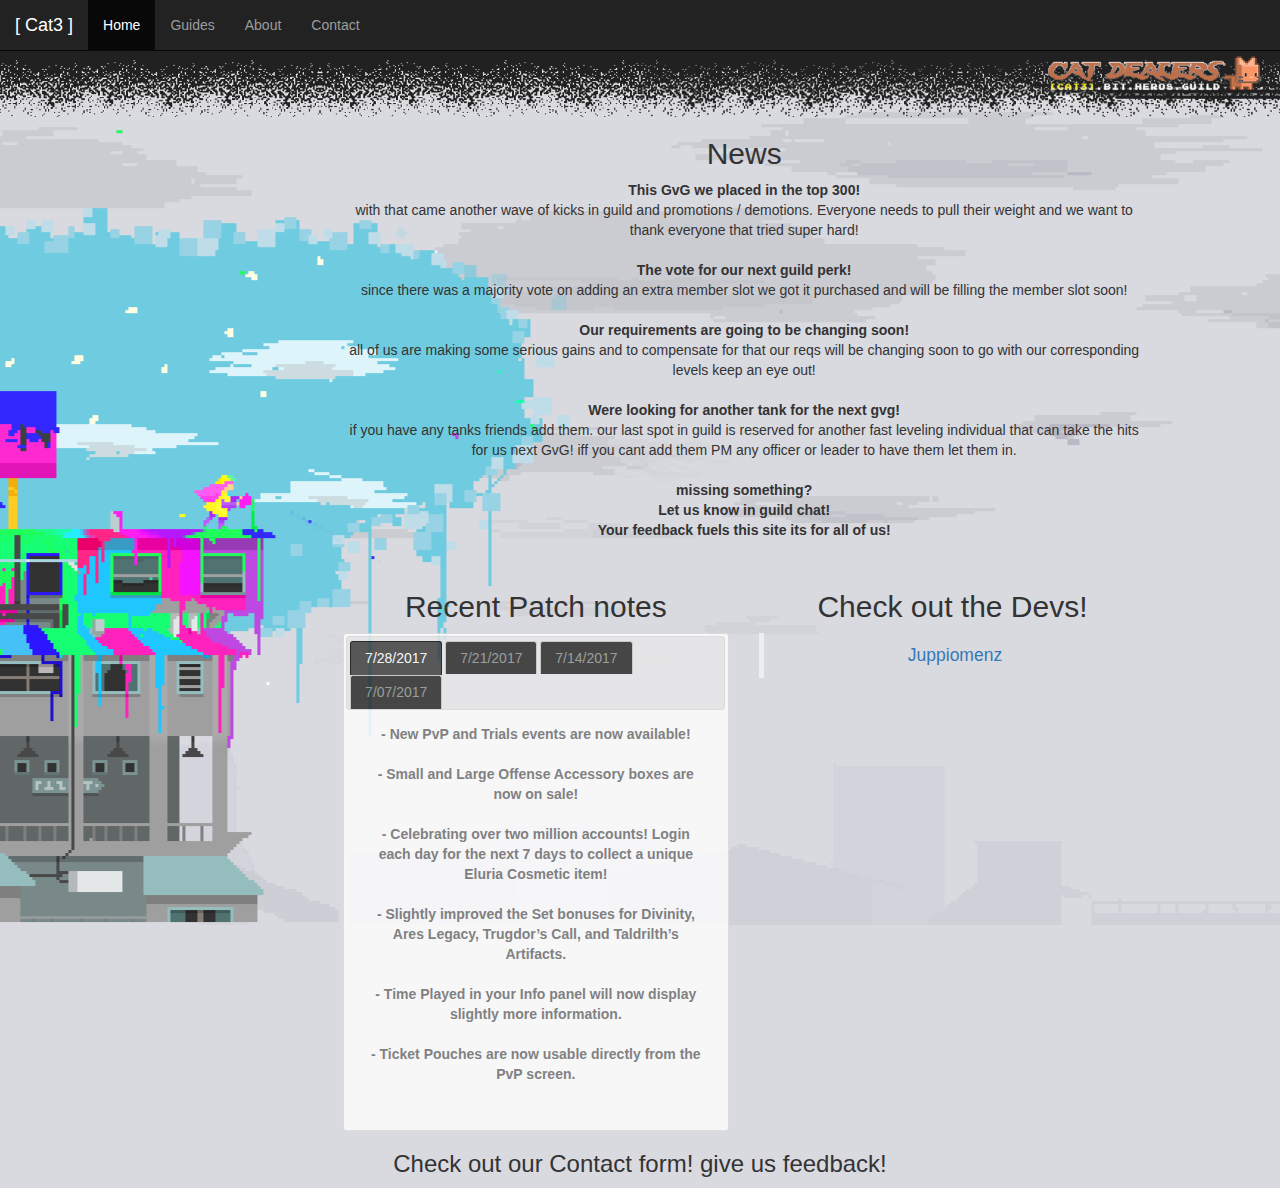
<file: index.html>
<!doctype html>
<html>
<head>
<!--       _
       .__(.)< (MEOW)
        \___)   
 ~~~~~~~~~~~~~~~~~~ -->
 <!--
 this project was completed by Jake-->
<meta charset="utf-8">
<meta http-equiv="X-UA-Compatible" content="IE=edge">
<meta name="viewport" content="width=device-width, initial-scale=1.0">
<title>Cat Dealers Home</title>
<link href="css/bootstrap.css" rel="stylesheet" type="text/css" />
<link href="cat.css" rel="stylesheet" type="text/css" />
<!-- HTML5 shim and Respond.js for IE8 support of HTML5 elements and media queries -->
<!-- WARNING: Respond.js doesn't work if you view the page via file:// -->
<!--[if lt IE 9]>
<script src="https://oss.maxcdn.com/html5shiv/3.7.2/html5shiv.min.js"></script>
<script src="https://oss.maxcdn.com/respond/1.4.2/respond.min.js"></script>
<![endif]-->
	<link href="jqueryui/jquery-ui.css" rel="stylesheet" type="text/css" />
	<link href="jqueryui/jquery-ui.structure.css" rel="stylesheet" type="text/css"/> 
	<link href="jqueryui/jquery-ui.theme.css" rel="stylesheet" type="text/css"/> 
	<script src="jQueryAssets/jquery-1.11.1.min.js"></script>
	<script src="jQueryAssets/jquery.ui-1.10.4.tabs.min.js"></script>
</head>
<body>
<img src="picz/toplineonehund.gif" alt="top line" class="hidden-sm hidden-xs hidden-md img-responsive"/>
<img src="picz/toplinetwohund.gif" alt="top line" class="img-responsive hidden-lg"/>
<!-- facebook social page api plugin -->
<div id="fb-root"></div>
<script>(function(d, s, id) {
  var js, fjs = d.getElementsByTagName(s)[0];
  if (d.getElementById(id)) return;
  js = d.createElement(s); js.id = id;
  js.src = "https://connect.facebook.net/en_US/sdk.js#xfbml=1&version=v2.10";
  fjs.parentNode.insertBefore(js, fjs);
}(document, 'script', 'facebook-jssdk'));</script>
<div id="main" class="container-fluid">
<!-- banner -->
 <!-- nav bar start --> 
  <nav class="navbar navbar-inverse navbar-fixed-top">
	  <div class="container-fluid">
    <!-- end of facebooks api -->
	    <!-- Brand and toggle get grouped for better mobile display -->
	    <div class="navbar-header">
	      <button type="button" class="navbar-toggle collapsed" data-toggle="collapse" data-target="#topFixedNavbar1" aria-expanded="false"><span class="sr-only">Toggle navigation</span><span class="icon-bar"></span><span class="icon-bar"></span><span class="icon-bar"></span></button>
	      <a class="navbar-brand" href="index.html">
	      &#91; Cat3 &#93;<span class="sr-only">(current)</span></a></div>
	    <!-- Collect the nav links, forms, and other content for toggling -->
	    <div class="collapse navbar-collapse" id="topFixedNavbar1">
	      <ul class="nav navbar-nav">
        <li class="active"><a href="#">Home<span class="sr-only">(current)</span></a></li>
	        <li><a href="guides.html">Guides</a></li>
	        <li><a href="about.html">About</a></li>
          </ul>
	      <ul class="nav navbar-nav navbar-left">
	        <li><a href="contact.html">Contact</a></li>
          </ul>
        </div>
	    <!-- /.navbar-collapse -->
    </div>
    <!-- /.container-fluid -->
  </nav>
  <!-- div for the main portion of home page content -->
  <div class="col-sm-8 col-sm-offset-2 col-lg-offset-3 col-lg-8 col-md-offset-3 col-md-8">
	  <h2> News </h2>
	  <p> <strong>This GvG we placed in the top 300!</strong> <br/>
		  with that came another wave of kicks in guild and promotions / demotions. Everyone needs to pull their weight and we want to thank everyone that tried super hard! <br/><br/>
	  <strong> The vote for our next guild perk!</strong><br/>
	   since there was a majority vote on adding an extra member slot we got it purchased and will be filling the member slot soon! <br/><br/>
	   <strong> Our requirements are going to be changing soon! </strong> <br/>
		  all of us are making some serious gains and to compensate for that our reqs will be changing soon to go with our corresponding levels keep an eye out!<br/><br/>
	   <strong> Were looking for another tank for the next gvg! </strong> <br/>if you have any tanks friends add them. our last spot in guild is reserved for another fast leveling individual that can take the hits for us next GvG! iff you cant add them PM any officer or leader to have them let them in.  <br/><br/>
	  <strong> missing something? <br/>Let us know in guild chat!<br/> Your feedback fuels this site its for all of us!<br/> </strong><br/></p>
	  </div>
	  <!-- end of news -->
	  <div class="col-sm-8 col-sm-offset-2 col-lg-offset-3 col-md-offset-3 col-md-8 col-lg-4">
	  <h2> Recent Patch notes</h2>
  <div id="Tabs1">
    <ul>
     <!-- tabs using jquery this is dynamic content add more later -->
      <li><a href="#tabs-1">7/28/2017</a></li>
      <li><a href="#tabs-2">7/21/2017</a></li>
      <li><a href="#tabs-3">7/14/2017</a></li>
	  <li><a href="#tabs-4">7/07/2017</a></li>
    </ul>
    <div id="tabs-1">
      <p id="makegreatagain">- New PvP and Trials events are now available!<br/><br/>
		- Small and Large Offense Accessory boxes are now on sale!<br/><br/>
		- Celebrating over two million accounts! Login each day for the next 7 days to collect a unique Eluria Cosmetic item!<br/><br/>
		- Slightly improved the Set bonuses for Divinity, Ares Legacy, Trugdor’s Call, and Taldrilth’s Artifacts.<br/><br/>
		- Time Played in your Info panel will now display slightly more information.<br/><br/>
		- Ticket Pouches are now usable directly from the PvP screen.<br/><br/>
   </p>
    </div>
    <div id="tabs-2">
      <p>
      	- New PvP, Gauntlet, and GvG events are now available!<br/><br/>
		- Legacy Offense Accessories and Defense Pet eggs are temporarily available to purchase this week!<br/><br/>
		- Fixed an issue where unique Hyper Dimension Epic items were not dropping.<br/><br/>
		- Daily PvP bonuses will now also effect GvG.
		- Several daily bonuses have been adjusted<br/><br/></p>
    </div>
    <div id="tabs-3">
      <p>
      	- New PvP and Trials events are now available!<br/><br/>
		- Small and Large Defense Accessory Boxes are now on sale!<br/><br/>
		- Players can now ignore shrines in the game settings while doing an auto dungeon.<br/><br/>
		- Friend requests will now display more information about the player.<br/><br/>
		- Sorting options have been added to friend requests and guild applications.<br/><br/>
		- Items can now be used immediately after trading for them at the crafter.
   </p>
    </div>
    <div id="tabs-4">
   <p> – New PvP, Gauntlet, and GvG events are now available!<br/>
– Small and Large Offense Pet eggs are now on sale!<br/>
– Various enemies and bosses have been added to the Gauntlet.<br/>
– Fixed a bug where shielding was not benefiting from critical hits.<br/>
– Increased the drop rate of Hypershards in Hyper Dimension and Tier 5 Trials/Gauntlet.<br/>
– Cosmetic Chests have returned to the shop!<br/>
– Reduced Gem cost for purchasing items from the merchant in Dungeons.<br/>
– Merchants, goblins, and locked treasure chests in Raids now have a slight chance to contain a Legendary item.<br/>
– You can now select which rarity of items you want to auto-decline from dungeon merchants in the game settings.<br/>
	   – Major Item Find Scroll, Major Experience Tome, Major Gold Potion, and Major Speed Kicks can now appear as a flash sale.<br/></p>
	  </div>

    <!-- end of tabs --> 
  </div>
  <!-- end of  div containing head and tabs  -->
	</div>
<!-- facebook api --> 
<!--the plug in isnt exactly the most adaptive if you're reading this resize your page to the width you want and reload the page the plug in will adapt to the container based off your browser size on load  --> 
<div class="col-md-6 col-sm-11 hidden-sm hidden-md col-lg-4" id="makefbwork">
	<h2>Check out the Devs!</h2>
		<div class="facebook-wrap">
			<div class="fb-page" data-href="https://www.facebook.com/juppiomenz/" data-tabs="timeline" data-height="450" data-small-header="false" data-adapt-container-width="true" data-hide-cover="false" data-show-facepile="true"><blockquote cite="https://www.facebook.com/juppiomenz/" class="fb-xfbml-parse-ignore"><a href="https://www.facebook.com/juppiomenz/">Juppiomenz</a></blockquote>
				</div>
			</div>
		</div>
<!-- end of fb api --> 
 <div class="col-lg-offset-0 col-lg-12 col-md-10 col-sm-8 col-sm-offset-2">
	 <h3> Check out our Contact form! give us feedback!</h3>
	</div>
  <!-- end of main container -->
</div>
<script src="js/jquery-1.11.3.min.js"></script>
<script src="js/bootstrap.js"></script>
<script src="jqueryui/jquery-ui.min.js"></script>
<script type="text/javascript">
	//jquery for the tabs here
$(function() {
	$( "#Tabs1" ).tabs(); 
});
    </script>
    <!-- script to resize the fb api based on page load because facebook is special * this uses insert before! -->
</body>
</html>
</file>
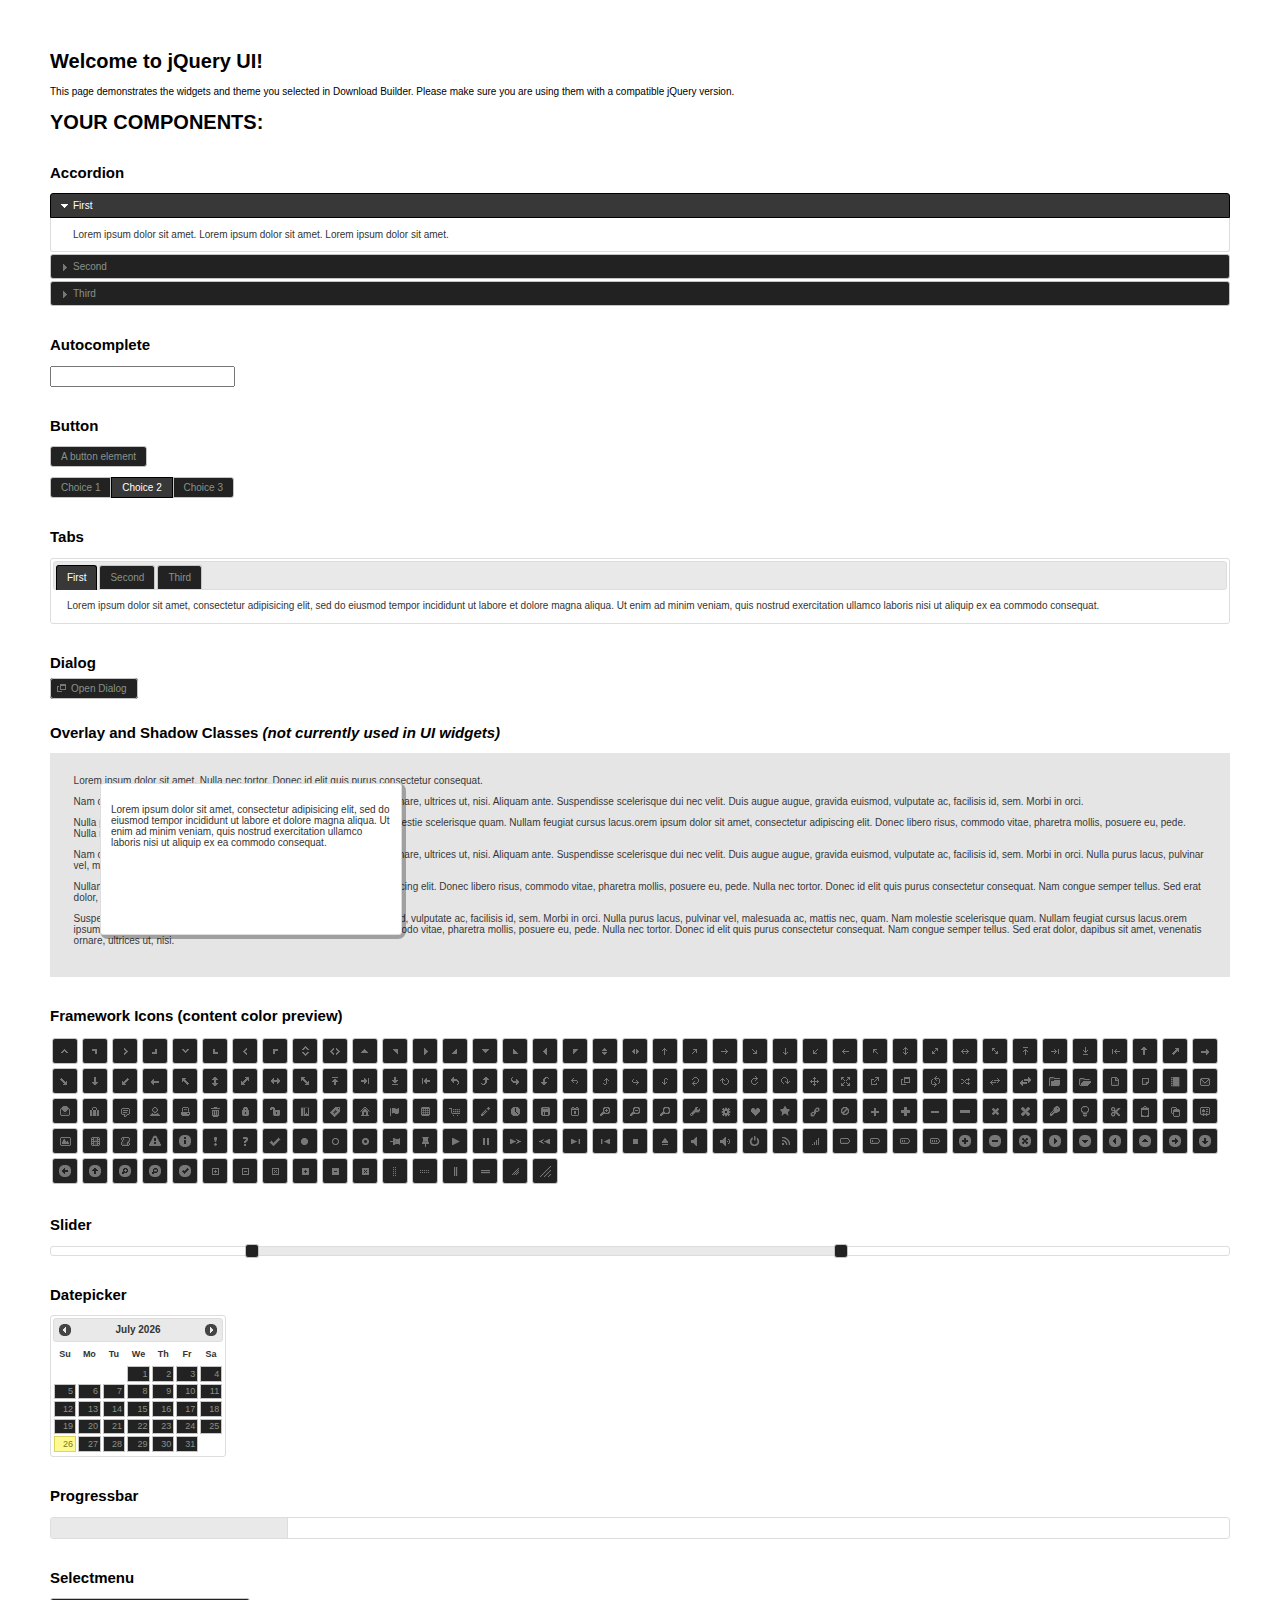
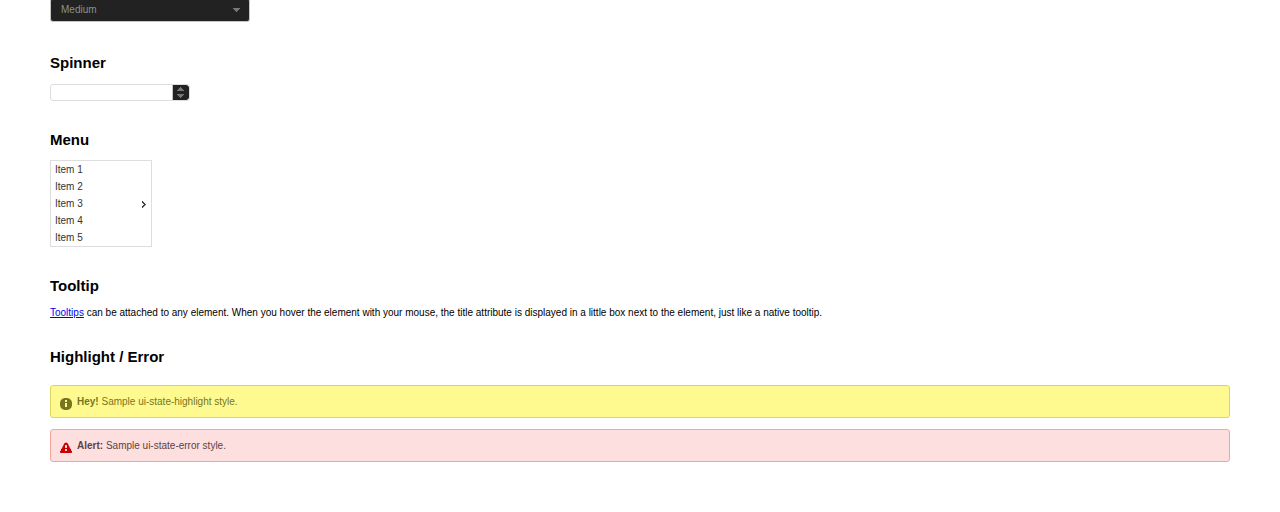
<file: jqueryui/index.html>
<!doctype html>
<html lang="us">
<head>
	<meta charset="utf-8">
	<title>jQuery UI Example Page</title>
	<link href="jquery-ui.css" rel="stylesheet">
	<style>
	body{
		font: 62.5% "Trebuchet MS", sans-serif;
		margin: 50px;
	}
	.demoHeaders {
		margin-top: 2em;
	}
	#dialog-link {
		padding: .4em 1em .4em 20px;
		text-decoration: none;
		position: relative;
	}
	#dialog-link span.ui-icon {
		margin: 0 5px 0 0;
		position: absolute;
		left: .2em;
		top: 50%;
		margin-top: -8px;
	}
	#icons {
		margin: 0;
		padding: 0;
	}
	#icons li {
		margin: 2px;
		position: relative;
		padding: 4px 0;
		cursor: pointer;
		float: left;
		list-style: none;
	}
	#icons span.ui-icon {
		float: left;
		margin: 0 4px;
	}
	.fakewindowcontain .ui-widget-overlay {
		position: absolute;
	}
	select {
		width: 200px;
	}
	</style>
</head>
<body>

<h1>Welcome to jQuery UI!</h1>

<div class="ui-widget">
	<p>This page demonstrates the widgets and theme you selected in Download Builder. Please make sure you are using them with a compatible jQuery version.</p>
</div>

<h1>YOUR COMPONENTS:</h1>


<!-- Accordion -->
<h2 class="demoHeaders">Accordion</h2>
<div id="accordion">
	<h3>First</h3>
	<div>Lorem ipsum dolor sit amet. Lorem ipsum dolor sit amet. Lorem ipsum dolor sit amet.</div>
	<h3>Second</h3>
	<div>Phasellus mattis tincidunt nibh.</div>
	<h3>Third</h3>
	<div>Nam dui erat, auctor a, dignissim quis.</div>
</div>



<!-- Autocomplete -->
<h2 class="demoHeaders">Autocomplete</h2>
<div>
	<input id="autocomplete" title="type &quot;a&quot;">
</div>



<!-- Button -->
<h2 class="demoHeaders">Button</h2>
<button id="button">A button element</button>
<form style="margin-top: 1em;">
	<div id="radioset">
		<input type="radio" id="radio1" name="radio"><label for="radio1">Choice 1</label>
		<input type="radio" id="radio2" name="radio" checked="checked"><label for="radio2">Choice 2</label>
		<input type="radio" id="radio3" name="radio"><label for="radio3">Choice 3</label>
	</div>
</form>



<!-- Tabs -->
<h2 class="demoHeaders">Tabs</h2>
<div id="tabs">
	<ul>
		<li><a href="#tabs-1">First</a></li>
		<li><a href="#tabs-2">Second</a></li>
		<li><a href="#tabs-3">Third</a></li>
	</ul>
	<div id="tabs-1">Lorem ipsum dolor sit amet, consectetur adipisicing elit, sed do eiusmod tempor incididunt ut labore et dolore magna aliqua. Ut enim ad minim veniam, quis nostrud exercitation ullamco laboris nisi ut aliquip ex ea commodo consequat.</div>
	<div id="tabs-2">Phasellus mattis tincidunt nibh. Cras orci urna, blandit id, pretium vel, aliquet ornare, felis. Maecenas scelerisque sem non nisl. Fusce sed lorem in enim dictum bibendum.</div>
	<div id="tabs-3">Nam dui erat, auctor a, dignissim quis, sollicitudin eu, felis. Pellentesque nisi urna, interdum eget, sagittis et, consequat vestibulum, lacus. Mauris porttitor ullamcorper augue.</div>
</div>



<!-- Dialog NOTE: Dialog is not generated by UI in this demo so it can be visually styled in themeroller-->
<h2 class="demoHeaders">Dialog</h2>
<p><a href="#" id="dialog-link" class="ui-state-default ui-corner-all"><span class="ui-icon ui-icon-newwin"></span>Open Dialog</a></p>

<h2 class="demoHeaders">Overlay and Shadow Classes <em>(not currently used in UI widgets)</em></h2>
<div style="position: relative; width: 96%; height: 200px; padding:1% 2%; overflow:hidden;" class="fakewindowcontain">
	<p>Lorem ipsum dolor sit amet,  Nulla nec tortor. Donec id elit quis purus consectetur consequat. </p><p>Nam congue semper tellus. Sed erat dolor, dapibus sit amet, venenatis ornare, ultrices ut, nisi. Aliquam ante. Suspendisse scelerisque dui nec velit. Duis augue augue, gravida euismod, vulputate ac, facilisis id, sem. Morbi in orci. </p><p>Nulla purus lacus, pulvinar vel, malesuada ac, mattis nec, quam. Nam molestie scelerisque quam. Nullam feugiat cursus lacus.orem ipsum dolor sit amet, consectetur adipiscing elit. Donec libero risus, commodo vitae, pharetra mollis, posuere eu, pede. Nulla nec tortor. Donec id elit quis purus consectetur consequat. </p><p>Nam congue semper tellus. Sed erat dolor, dapibus sit amet, venenatis ornare, ultrices ut, nisi. Aliquam ante. Suspendisse scelerisque dui nec velit. Duis augue augue, gravida euismod, vulputate ac, facilisis id, sem. Morbi in orci. Nulla purus lacus, pulvinar vel, malesuada ac, mattis nec, quam. Nam molestie scelerisque quam. </p><p>Nullam feugiat cursus lacus.orem ipsum dolor sit amet, consectetur adipiscing elit. Donec libero risus, commodo vitae, pharetra mollis, posuere eu, pede. Nulla nec tortor. Donec id elit quis purus consectetur consequat. Nam congue semper tellus. Sed erat dolor, dapibus sit amet, venenatis ornare, ultrices ut, nisi. Aliquam ante. </p><p>Suspendisse scelerisque dui nec velit. Duis augue augue, gravida euismod, vulputate ac, facilisis id, sem. Morbi in orci. Nulla purus lacus, pulvinar vel, malesuada ac, mattis nec, quam. Nam molestie scelerisque quam. Nullam feugiat cursus lacus.orem ipsum dolor sit amet, consectetur adipiscing elit. Donec libero risus, commodo vitae, pharetra mollis, posuere eu, pede. Nulla nec tortor. Donec id elit quis purus consectetur consequat. Nam congue semper tellus. Sed erat dolor, dapibus sit amet, venenatis ornare, ultrices ut, nisi. </p>

	<!-- ui-dialog -->
	<div class="ui-overlay"><div class="ui-widget-overlay"></div><div class="ui-widget-shadow ui-corner-all" style="width: 302px; height: 152px; position: absolute; left: 50px; top: 30px;"></div></div>
	<div style="position: absolute; width: 280px; height: 130px;left: 50px; top: 30px; padding: 10px;" class="ui-widget ui-widget-content ui-corner-all">
		<div class="ui-dialog-content ui-widget-content" style="background: none; border: 0;">
			<p>Lorem ipsum dolor sit amet, consectetur adipisicing elit, sed do eiusmod tempor incididunt ut labore et dolore magna aliqua. Ut enim ad minim veniam, quis nostrud exercitation ullamco laboris nisi ut aliquip ex ea commodo consequat.</p>
		</div>
	</div>

</div>

<!-- ui-dialog -->
<div id="dialog" title="Dialog Title">
	<p>Lorem ipsum dolor sit amet, consectetur adipisicing elit, sed do eiusmod tempor incididunt ut labore et dolore magna aliqua. Ut enim ad minim veniam, quis nostrud exercitation ullamco laboris nisi ut aliquip ex ea commodo consequat.</p>
</div>



<h2 class="demoHeaders">Framework Icons (content color preview)</h2>
<ul id="icons" class="ui-widget ui-helper-clearfix">
	<li class="ui-state-default ui-corner-all" title=".ui-icon-carat-1-n"><span class="ui-icon ui-icon-carat-1-n"></span></li>
	<li class="ui-state-default ui-corner-all" title=".ui-icon-carat-1-ne"><span class="ui-icon ui-icon-carat-1-ne"></span></li>
	<li class="ui-state-default ui-corner-all" title=".ui-icon-carat-1-e"><span class="ui-icon ui-icon-carat-1-e"></span></li>
	<li class="ui-state-default ui-corner-all" title=".ui-icon-carat-1-se"><span class="ui-icon ui-icon-carat-1-se"></span></li>
	<li class="ui-state-default ui-corner-all" title=".ui-icon-carat-1-s"><span class="ui-icon ui-icon-carat-1-s"></span></li>
	<li class="ui-state-default ui-corner-all" title=".ui-icon-carat-1-sw"><span class="ui-icon ui-icon-carat-1-sw"></span></li>
	<li class="ui-state-default ui-corner-all" title=".ui-icon-carat-1-w"><span class="ui-icon ui-icon-carat-1-w"></span></li>
	<li class="ui-state-default ui-corner-all" title=".ui-icon-carat-1-nw"><span class="ui-icon ui-icon-carat-1-nw"></span></li>
	<li class="ui-state-default ui-corner-all" title=".ui-icon-carat-2-n-s"><span class="ui-icon ui-icon-carat-2-n-s"></span></li>
	<li class="ui-state-default ui-corner-all" title=".ui-icon-carat-2-e-w"><span class="ui-icon ui-icon-carat-2-e-w"></span></li>
	<li class="ui-state-default ui-corner-all" title=".ui-icon-triangle-1-n"><span class="ui-icon ui-icon-triangle-1-n"></span></li>
	<li class="ui-state-default ui-corner-all" title=".ui-icon-triangle-1-ne"><span class="ui-icon ui-icon-triangle-1-ne"></span></li>
	<li class="ui-state-default ui-corner-all" title=".ui-icon-triangle-1-e"><span class="ui-icon ui-icon-triangle-1-e"></span></li>
	<li class="ui-state-default ui-corner-all" title=".ui-icon-triangle-1-se"><span class="ui-icon ui-icon-triangle-1-se"></span></li>
	<li class="ui-state-default ui-corner-all" title=".ui-icon-triangle-1-s"><span class="ui-icon ui-icon-triangle-1-s"></span></li>
	<li class="ui-state-default ui-corner-all" title=".ui-icon-triangle-1-sw"><span class="ui-icon ui-icon-triangle-1-sw"></span></li>
	<li class="ui-state-default ui-corner-all" title=".ui-icon-triangle-1-w"><span class="ui-icon ui-icon-triangle-1-w"></span></li>
	<li class="ui-state-default ui-corner-all" title=".ui-icon-triangle-1-nw"><span class="ui-icon ui-icon-triangle-1-nw"></span></li>
	<li class="ui-state-default ui-corner-all" title=".ui-icon-triangle-2-n-s"><span class="ui-icon ui-icon-triangle-2-n-s"></span></li>
	<li class="ui-state-default ui-corner-all" title=".ui-icon-triangle-2-e-w"><span class="ui-icon ui-icon-triangle-2-e-w"></span></li>
	<li class="ui-state-default ui-corner-all" title=".ui-icon-arrow-1-n"><span class="ui-icon ui-icon-arrow-1-n"></span></li>
	<li class="ui-state-default ui-corner-all" title=".ui-icon-arrow-1-ne"><span class="ui-icon ui-icon-arrow-1-ne"></span></li>
	<li class="ui-state-default ui-corner-all" title=".ui-icon-arrow-1-e"><span class="ui-icon ui-icon-arrow-1-e"></span></li>
	<li class="ui-state-default ui-corner-all" title=".ui-icon-arrow-1-se"><span class="ui-icon ui-icon-arrow-1-se"></span></li>
	<li class="ui-state-default ui-corner-all" title=".ui-icon-arrow-1-s"><span class="ui-icon ui-icon-arrow-1-s"></span></li>
	<li class="ui-state-default ui-corner-all" title=".ui-icon-arrow-1-sw"><span class="ui-icon ui-icon-arrow-1-sw"></span></li>
	<li class="ui-state-default ui-corner-all" title=".ui-icon-arrow-1-w"><span class="ui-icon ui-icon-arrow-1-w"></span></li>
	<li class="ui-state-default ui-corner-all" title=".ui-icon-arrow-1-nw"><span class="ui-icon ui-icon-arrow-1-nw"></span></li>
	<li class="ui-state-default ui-corner-all" title=".ui-icon-arrow-2-n-s"><span class="ui-icon ui-icon-arrow-2-n-s"></span></li>
	<li class="ui-state-default ui-corner-all" title=".ui-icon-arrow-2-ne-sw"><span class="ui-icon ui-icon-arrow-2-ne-sw"></span></li>
	<li class="ui-state-default ui-corner-all" title=".ui-icon-arrow-2-e-w"><span class="ui-icon ui-icon-arrow-2-e-w"></span></li>
	<li class="ui-state-default ui-corner-all" title=".ui-icon-arrow-2-se-nw"><span class="ui-icon ui-icon-arrow-2-se-nw"></span></li>
	<li class="ui-state-default ui-corner-all" title=".ui-icon-arrowstop-1-n"><span class="ui-icon ui-icon-arrowstop-1-n"></span></li>
	<li class="ui-state-default ui-corner-all" title=".ui-icon-arrowstop-1-e"><span class="ui-icon ui-icon-arrowstop-1-e"></span></li>
	<li class="ui-state-default ui-corner-all" title=".ui-icon-arrowstop-1-s"><span class="ui-icon ui-icon-arrowstop-1-s"></span></li>
	<li class="ui-state-default ui-corner-all" title=".ui-icon-arrowstop-1-w"><span class="ui-icon ui-icon-arrowstop-1-w"></span></li>
	<li class="ui-state-default ui-corner-all" title=".ui-icon-arrowthick-1-n"><span class="ui-icon ui-icon-arrowthick-1-n"></span></li>
	<li class="ui-state-default ui-corner-all" title=".ui-icon-arrowthick-1-ne"><span class="ui-icon ui-icon-arrowthick-1-ne"></span></li>
	<li class="ui-state-default ui-corner-all" title=".ui-icon-arrowthick-1-e"><span class="ui-icon ui-icon-arrowthick-1-e"></span></li>
	<li class="ui-state-default ui-corner-all" title=".ui-icon-arrowthick-1-se"><span class="ui-icon ui-icon-arrowthick-1-se"></span></li>
	<li class="ui-state-default ui-corner-all" title=".ui-icon-arrowthick-1-s"><span class="ui-icon ui-icon-arrowthick-1-s"></span></li>
	<li class="ui-state-default ui-corner-all" title=".ui-icon-arrowthick-1-sw"><span class="ui-icon ui-icon-arrowthick-1-sw"></span></li>
	<li class="ui-state-default ui-corner-all" title=".ui-icon-arrowthick-1-w"><span class="ui-icon ui-icon-arrowthick-1-w"></span></li>
	<li class="ui-state-default ui-corner-all" title=".ui-icon-arrowthick-1-nw"><span class="ui-icon ui-icon-arrowthick-1-nw"></span></li>
	<li class="ui-state-default ui-corner-all" title=".ui-icon-arrowthick-2-n-s"><span class="ui-icon ui-icon-arrowthick-2-n-s"></span></li>
	<li class="ui-state-default ui-corner-all" title=".ui-icon-arrowthick-2-ne-sw"><span class="ui-icon ui-icon-arrowthick-2-ne-sw"></span></li>
	<li class="ui-state-default ui-corner-all" title=".ui-icon-arrowthick-2-e-w"><span class="ui-icon ui-icon-arrowthick-2-e-w"></span></li>
	<li class="ui-state-default ui-corner-all" title=".ui-icon-arrowthick-2-se-nw"><span class="ui-icon ui-icon-arrowthick-2-se-nw"></span></li>
	<li class="ui-state-default ui-corner-all" title=".ui-icon-arrowthickstop-1-n"><span class="ui-icon ui-icon-arrowthickstop-1-n"></span></li>
	<li class="ui-state-default ui-corner-all" title=".ui-icon-arrowthickstop-1-e"><span class="ui-icon ui-icon-arrowthickstop-1-e"></span></li>
	<li class="ui-state-default ui-corner-all" title=".ui-icon-arrowthickstop-1-s"><span class="ui-icon ui-icon-arrowthickstop-1-s"></span></li>
	<li class="ui-state-default ui-corner-all" title=".ui-icon-arrowthickstop-1-w"><span class="ui-icon ui-icon-arrowthickstop-1-w"></span></li>
	<li class="ui-state-default ui-corner-all" title=".ui-icon-arrowreturnthick-1-w"><span class="ui-icon ui-icon-arrowreturnthick-1-w"></span></li>
	<li class="ui-state-default ui-corner-all" title=".ui-icon-arrowreturnthick-1-n"><span class="ui-icon ui-icon-arrowreturnthick-1-n"></span></li>
	<li class="ui-state-default ui-corner-all" title=".ui-icon-arrowreturnthick-1-e"><span class="ui-icon ui-icon-arrowreturnthick-1-e"></span></li>
	<li class="ui-state-default ui-corner-all" title=".ui-icon-arrowreturnthick-1-s"><span class="ui-icon ui-icon-arrowreturnthick-1-s"></span></li>
	<li class="ui-state-default ui-corner-all" title=".ui-icon-arrowreturn-1-w"><span class="ui-icon ui-icon-arrowreturn-1-w"></span></li>
	<li class="ui-state-default ui-corner-all" title=".ui-icon-arrowreturn-1-n"><span class="ui-icon ui-icon-arrowreturn-1-n"></span></li>
	<li class="ui-state-default ui-corner-all" title=".ui-icon-arrowreturn-1-e"><span class="ui-icon ui-icon-arrowreturn-1-e"></span></li>
	<li class="ui-state-default ui-corner-all" title=".ui-icon-arrowreturn-1-s"><span class="ui-icon ui-icon-arrowreturn-1-s"></span></li>
	<li class="ui-state-default ui-corner-all" title=".ui-icon-arrowrefresh-1-w"><span class="ui-icon ui-icon-arrowrefresh-1-w"></span></li>
	<li class="ui-state-default ui-corner-all" title=".ui-icon-arrowrefresh-1-n"><span class="ui-icon ui-icon-arrowrefresh-1-n"></span></li>
	<li class="ui-state-default ui-corner-all" title=".ui-icon-arrowrefresh-1-e"><span class="ui-icon ui-icon-arrowrefresh-1-e"></span></li>
	<li class="ui-state-default ui-corner-all" title=".ui-icon-arrowrefresh-1-s"><span class="ui-icon ui-icon-arrowrefresh-1-s"></span></li>
	<li class="ui-state-default ui-corner-all" title=".ui-icon-arrow-4"><span class="ui-icon ui-icon-arrow-4"></span></li>
	<li class="ui-state-default ui-corner-all" title=".ui-icon-arrow-4-diag"><span class="ui-icon ui-icon-arrow-4-diag"></span></li>
	<li class="ui-state-default ui-corner-all" title=".ui-icon-extlink"><span class="ui-icon ui-icon-extlink"></span></li>
	<li class="ui-state-default ui-corner-all" title=".ui-icon-newwin"><span class="ui-icon ui-icon-newwin"></span></li>
	<li class="ui-state-default ui-corner-all" title=".ui-icon-refresh"><span class="ui-icon ui-icon-refresh"></span></li>
	<li class="ui-state-default ui-corner-all" title=".ui-icon-shuffle"><span class="ui-icon ui-icon-shuffle"></span></li>
	<li class="ui-state-default ui-corner-all" title=".ui-icon-transfer-e-w"><span class="ui-icon ui-icon-transfer-e-w"></span></li>
	<li class="ui-state-default ui-corner-all" title=".ui-icon-transferthick-e-w"><span class="ui-icon ui-icon-transferthick-e-w"></span></li>
	<li class="ui-state-default ui-corner-all" title=".ui-icon-folder-collapsed"><span class="ui-icon ui-icon-folder-collapsed"></span></li>
	<li class="ui-state-default ui-corner-all" title=".ui-icon-folder-open"><span class="ui-icon ui-icon-folder-open"></span></li>
	<li class="ui-state-default ui-corner-all" title=".ui-icon-document"><span class="ui-icon ui-icon-document"></span></li>
	<li class="ui-state-default ui-corner-all" title=".ui-icon-document-b"><span class="ui-icon ui-icon-document-b"></span></li>
	<li class="ui-state-default ui-corner-all" title=".ui-icon-note"><span class="ui-icon ui-icon-note"></span></li>
	<li class="ui-state-default ui-corner-all" title=".ui-icon-mail-closed"><span class="ui-icon ui-icon-mail-closed"></span></li>
	<li class="ui-state-default ui-corner-all" title=".ui-icon-mail-open"><span class="ui-icon ui-icon-mail-open"></span></li>
	<li class="ui-state-default ui-corner-all" title=".ui-icon-suitcase"><span class="ui-icon ui-icon-suitcase"></span></li>
	<li class="ui-state-default ui-corner-all" title=".ui-icon-comment"><span class="ui-icon ui-icon-comment"></span></li>
	<li class="ui-state-default ui-corner-all" title=".ui-icon-person"><span class="ui-icon ui-icon-person"></span></li>
	<li class="ui-state-default ui-corner-all" title=".ui-icon-print"><span class="ui-icon ui-icon-print"></span></li>
	<li class="ui-state-default ui-corner-all" title=".ui-icon-trash"><span class="ui-icon ui-icon-trash"></span></li>
	<li class="ui-state-default ui-corner-all" title=".ui-icon-locked"><span class="ui-icon ui-icon-locked"></span></li>
	<li class="ui-state-default ui-corner-all" title=".ui-icon-unlocked"><span class="ui-icon ui-icon-unlocked"></span></li>
	<li class="ui-state-default ui-corner-all" title=".ui-icon-bookmark"><span class="ui-icon ui-icon-bookmark"></span></li>
	<li class="ui-state-default ui-corner-all" title=".ui-icon-tag"><span class="ui-icon ui-icon-tag"></span></li>
	<li class="ui-state-default ui-corner-all" title=".ui-icon-home"><span class="ui-icon ui-icon-home"></span></li>
	<li class="ui-state-default ui-corner-all" title=".ui-icon-flag"><span class="ui-icon ui-icon-flag"></span></li>
	<li class="ui-state-default ui-corner-all" title=".ui-icon-calculator"><span class="ui-icon ui-icon-calculator"></span></li>
	<li class="ui-state-default ui-corner-all" title=".ui-icon-cart"><span class="ui-icon ui-icon-cart"></span></li>
	<li class="ui-state-default ui-corner-all" title=".ui-icon-pencil"><span class="ui-icon ui-icon-pencil"></span></li>
	<li class="ui-state-default ui-corner-all" title=".ui-icon-clock"><span class="ui-icon ui-icon-clock"></span></li>
	<li class="ui-state-default ui-corner-all" title=".ui-icon-disk"><span class="ui-icon ui-icon-disk"></span></li>
	<li class="ui-state-default ui-corner-all" title=".ui-icon-calendar"><span class="ui-icon ui-icon-calendar"></span></li>
	<li class="ui-state-default ui-corner-all" title=".ui-icon-zoomin"><span class="ui-icon ui-icon-zoomin"></span></li>
	<li class="ui-state-default ui-corner-all" title=".ui-icon-zoomout"><span class="ui-icon ui-icon-zoomout"></span></li>
	<li class="ui-state-default ui-corner-all" title=".ui-icon-search"><span class="ui-icon ui-icon-search"></span></li>
	<li class="ui-state-default ui-corner-all" title=".ui-icon-wrench"><span class="ui-icon ui-icon-wrench"></span></li>
	<li class="ui-state-default ui-corner-all" title=".ui-icon-gear"><span class="ui-icon ui-icon-gear"></span></li>
	<li class="ui-state-default ui-corner-all" title=".ui-icon-heart"><span class="ui-icon ui-icon-heart"></span></li>
	<li class="ui-state-default ui-corner-all" title=".ui-icon-star"><span class="ui-icon ui-icon-star"></span></li>
	<li class="ui-state-default ui-corner-all" title=".ui-icon-link"><span class="ui-icon ui-icon-link"></span></li>
	<li class="ui-state-default ui-corner-all" title=".ui-icon-cancel"><span class="ui-icon ui-icon-cancel"></span></li>
	<li class="ui-state-default ui-corner-all" title=".ui-icon-plus"><span class="ui-icon ui-icon-plus"></span></li>
	<li class="ui-state-default ui-corner-all" title=".ui-icon-plusthick"><span class="ui-icon ui-icon-plusthick"></span></li>
	<li class="ui-state-default ui-corner-all" title=".ui-icon-minus"><span class="ui-icon ui-icon-minus"></span></li>
	<li class="ui-state-default ui-corner-all" title=".ui-icon-minusthick"><span class="ui-icon ui-icon-minusthick"></span></li>
	<li class="ui-state-default ui-corner-all" title=".ui-icon-close"><span class="ui-icon ui-icon-close"></span></li>
	<li class="ui-state-default ui-corner-all" title=".ui-icon-closethick"><span class="ui-icon ui-icon-closethick"></span></li>
	<li class="ui-state-default ui-corner-all" title=".ui-icon-key"><span class="ui-icon ui-icon-key"></span></li>
	<li class="ui-state-default ui-corner-all" title=".ui-icon-lightbulb"><span class="ui-icon ui-icon-lightbulb"></span></li>
	<li class="ui-state-default ui-corner-all" title=".ui-icon-scissors"><span class="ui-icon ui-icon-scissors"></span></li>
	<li class="ui-state-default ui-corner-all" title=".ui-icon-clipboard"><span class="ui-icon ui-icon-clipboard"></span></li>
	<li class="ui-state-default ui-corner-all" title=".ui-icon-copy"><span class="ui-icon ui-icon-copy"></span></li>
	<li class="ui-state-default ui-corner-all" title=".ui-icon-contact"><span class="ui-icon ui-icon-contact"></span></li>
	<li class="ui-state-default ui-corner-all" title=".ui-icon-image"><span class="ui-icon ui-icon-image"></span></li>
	<li class="ui-state-default ui-corner-all" title=".ui-icon-video"><span class="ui-icon ui-icon-video"></span></li>
	<li class="ui-state-default ui-corner-all" title=".ui-icon-script"><span class="ui-icon ui-icon-script"></span></li>
	<li class="ui-state-default ui-corner-all" title=".ui-icon-alert"><span class="ui-icon ui-icon-alert"></span></li>
	<li class="ui-state-default ui-corner-all" title=".ui-icon-info"><span class="ui-icon ui-icon-info"></span></li>
	<li class="ui-state-default ui-corner-all" title=".ui-icon-notice"><span class="ui-icon ui-icon-notice"></span></li>
	<li class="ui-state-default ui-corner-all" title=".ui-icon-help"><span class="ui-icon ui-icon-help"></span></li>
	<li class="ui-state-default ui-corner-all" title=".ui-icon-check"><span class="ui-icon ui-icon-check"></span></li>
	<li class="ui-state-default ui-corner-all" title=".ui-icon-bullet"><span class="ui-icon ui-icon-bullet"></span></li>
	<li class="ui-state-default ui-corner-all" title=".ui-icon-radio-off"><span class="ui-icon ui-icon-radio-off"></span></li>
	<li class="ui-state-default ui-corner-all" title=".ui-icon-radio-on"><span class="ui-icon ui-icon-radio-on"></span></li>
	<li class="ui-state-default ui-corner-all" title=".ui-icon-pin-w"><span class="ui-icon ui-icon-pin-w"></span></li>
	<li class="ui-state-default ui-corner-all" title=".ui-icon-pin-s"><span class="ui-icon ui-icon-pin-s"></span></li>
	<li class="ui-state-default ui-corner-all" title=".ui-icon-play"><span class="ui-icon ui-icon-play"></span></li>
	<li class="ui-state-default ui-corner-all" title=".ui-icon-pause"><span class="ui-icon ui-icon-pause"></span></li>
	<li class="ui-state-default ui-corner-all" title=".ui-icon-seek-next"><span class="ui-icon ui-icon-seek-next"></span></li>
	<li class="ui-state-default ui-corner-all" title=".ui-icon-seek-prev"><span class="ui-icon ui-icon-seek-prev"></span></li>
	<li class="ui-state-default ui-corner-all" title=".ui-icon-seek-end"><span class="ui-icon ui-icon-seek-end"></span></li>
	<li class="ui-state-default ui-corner-all" title=".ui-icon-seek-first"><span class="ui-icon ui-icon-seek-first"></span></li>
	<li class="ui-state-default ui-corner-all" title=".ui-icon-stop"><span class="ui-icon ui-icon-stop"></span></li>
	<li class="ui-state-default ui-corner-all" title=".ui-icon-eject"><span class="ui-icon ui-icon-eject"></span></li>
	<li class="ui-state-default ui-corner-all" title=".ui-icon-volume-off"><span class="ui-icon ui-icon-volume-off"></span></li>
	<li class="ui-state-default ui-corner-all" title=".ui-icon-volume-on"><span class="ui-icon ui-icon-volume-on"></span></li>
	<li class="ui-state-default ui-corner-all" title=".ui-icon-power"><span class="ui-icon ui-icon-power"></span></li>
	<li class="ui-state-default ui-corner-all" title=".ui-icon-signal-diag"><span class="ui-icon ui-icon-signal-diag"></span></li>
	<li class="ui-state-default ui-corner-all" title=".ui-icon-signal"><span class="ui-icon ui-icon-signal"></span></li>
	<li class="ui-state-default ui-corner-all" title=".ui-icon-battery-0"><span class="ui-icon ui-icon-battery-0"></span></li>
	<li class="ui-state-default ui-corner-all" title=".ui-icon-battery-1"><span class="ui-icon ui-icon-battery-1"></span></li>
	<li class="ui-state-default ui-corner-all" title=".ui-icon-battery-2"><span class="ui-icon ui-icon-battery-2"></span></li>
	<li class="ui-state-default ui-corner-all" title=".ui-icon-battery-3"><span class="ui-icon ui-icon-battery-3"></span></li>
	<li class="ui-state-default ui-corner-all" title=".ui-icon-circle-plus"><span class="ui-icon ui-icon-circle-plus"></span></li>
	<li class="ui-state-default ui-corner-all" title=".ui-icon-circle-minus"><span class="ui-icon ui-icon-circle-minus"></span></li>
	<li class="ui-state-default ui-corner-all" title=".ui-icon-circle-close"><span class="ui-icon ui-icon-circle-close"></span></li>
	<li class="ui-state-default ui-corner-all" title=".ui-icon-circle-triangle-e"><span class="ui-icon ui-icon-circle-triangle-e"></span></li>
	<li class="ui-state-default ui-corner-all" title=".ui-icon-circle-triangle-s"><span class="ui-icon ui-icon-circle-triangle-s"></span></li>
	<li class="ui-state-default ui-corner-all" title=".ui-icon-circle-triangle-w"><span class="ui-icon ui-icon-circle-triangle-w"></span></li>
	<li class="ui-state-default ui-corner-all" title=".ui-icon-circle-triangle-n"><span class="ui-icon ui-icon-circle-triangle-n"></span></li>
	<li class="ui-state-default ui-corner-all" title=".ui-icon-circle-arrow-e"><span class="ui-icon ui-icon-circle-arrow-e"></span></li>
	<li class="ui-state-default ui-corner-all" title=".ui-icon-circle-arrow-s"><span class="ui-icon ui-icon-circle-arrow-s"></span></li>
	<li class="ui-state-default ui-corner-all" title=".ui-icon-circle-arrow-w"><span class="ui-icon ui-icon-circle-arrow-w"></span></li>
	<li class="ui-state-default ui-corner-all" title=".ui-icon-circle-arrow-n"><span class="ui-icon ui-icon-circle-arrow-n"></span></li>
	<li class="ui-state-default ui-corner-all" title=".ui-icon-circle-zoomin"><span class="ui-icon ui-icon-circle-zoomin"></span></li>
	<li class="ui-state-default ui-corner-all" title=".ui-icon-circle-zoomout"><span class="ui-icon ui-icon-circle-zoomout"></span></li>
	<li class="ui-state-default ui-corner-all" title=".ui-icon-circle-check"><span class="ui-icon ui-icon-circle-check"></span></li>
	<li class="ui-state-default ui-corner-all" title=".ui-icon-circlesmall-plus"><span class="ui-icon ui-icon-circlesmall-plus"></span></li>
	<li class="ui-state-default ui-corner-all" title=".ui-icon-circlesmall-minus"><span class="ui-icon ui-icon-circlesmall-minus"></span></li>
	<li class="ui-state-default ui-corner-all" title=".ui-icon-circlesmall-close"><span class="ui-icon ui-icon-circlesmall-close"></span></li>
	<li class="ui-state-default ui-corner-all" title=".ui-icon-squaresmall-plus"><span class="ui-icon ui-icon-squaresmall-plus"></span></li>
	<li class="ui-state-default ui-corner-all" title=".ui-icon-squaresmall-minus"><span class="ui-icon ui-icon-squaresmall-minus"></span></li>
	<li class="ui-state-default ui-corner-all" title=".ui-icon-squaresmall-close"><span class="ui-icon ui-icon-squaresmall-close"></span></li>
	<li class="ui-state-default ui-corner-all" title=".ui-icon-grip-dotted-vertical"><span class="ui-icon ui-icon-grip-dotted-vertical"></span></li>
	<li class="ui-state-default ui-corner-all" title=".ui-icon-grip-dotted-horizontal"><span class="ui-icon ui-icon-grip-dotted-horizontal"></span></li>
	<li class="ui-state-default ui-corner-all" title=".ui-icon-grip-solid-vertical"><span class="ui-icon ui-icon-grip-solid-vertical"></span></li>
	<li class="ui-state-default ui-corner-all" title=".ui-icon-grip-solid-horizontal"><span class="ui-icon ui-icon-grip-solid-horizontal"></span></li>
	<li class="ui-state-default ui-corner-all" title=".ui-icon-gripsmall-diagonal-se"><span class="ui-icon ui-icon-gripsmall-diagonal-se"></span></li>
	<li class="ui-state-default ui-corner-all" title=".ui-icon-grip-diagonal-se"><span class="ui-icon ui-icon-grip-diagonal-se"></span></li>
</ul>


<!-- Slider -->
<h2 class="demoHeaders">Slider</h2>
<div id="slider"></div>



<!-- Datepicker -->
<h2 class="demoHeaders">Datepicker</h2>
<div id="datepicker"></div>



<!-- Progressbar -->
<h2 class="demoHeaders">Progressbar</h2>
<div id="progressbar"></div>



<!-- Progressbar -->
<h2 class="demoHeaders">Selectmenu</h2>
<select id="selectmenu">
	<option>Slower</option>
	<option>Slow</option>
	<option selected="selected">Medium</option>
	<option>Fast</option>
	<option>Faster</option>
</select>



<!-- Spinner -->
<h2 class="demoHeaders">Spinner</h2>
<input id="spinner">



<!-- Menu -->
<h2 class="demoHeaders">Menu</h2>
<ul style="width:100px;" id="menu">
	<li>Item 1</li>
	<li>Item 2</li>
	<li>Item 3
		<ul>
			<li>Item 3-1</li>
			<li>Item 3-2</li>
			<li>Item 3-3</li>
			<li>Item 3-4</li>
			<li>Item 3-5</li>
		</ul>
	</li>
	<li>Item 4</li>
	<li>Item 5</li>
</ul>



<!-- Tooltip -->
<h2 class="demoHeaders">Tooltip</h2>
<p id="tooltip">
	<a href="#" title="That&apos;s what this widget is">Tooltips</a> can be attached to any element. When you hover
the element with your mouse, the title attribute is displayed in a little box next to the element, just like a native tooltip.
</p>


<!-- Highlight / Error -->
<h2 class="demoHeaders">Highlight / Error</h2>
<div class="ui-widget">
	<div class="ui-state-highlight ui-corner-all" style="margin-top: 20px; padding: 0 .7em;">
		<p><span class="ui-icon ui-icon-info" style="float: left; margin-right: .3em;"></span>
		<strong>Hey!</strong> Sample ui-state-highlight style.</p>
	</div>
</div>
<br>
<div class="ui-widget">
	<div class="ui-state-error ui-corner-all" style="padding: 0 .7em;">
		<p><span class="ui-icon ui-icon-alert" style="float: left; margin-right: .3em;"></span>
		<strong>Alert:</strong> Sample ui-state-error style.</p>
	</div>
</div>

<script src="external/jquery/jquery.js"></script>
<script src="jquery-ui.js"></script>
<script>

$( "#accordion" ).accordion();



var availableTags = [
	"ActionScript",
	"AppleScript",
	"Asp",
	"BASIC",
	"C",
	"C++",
	"Clojure",
	"COBOL",
	"ColdFusion",
	"Erlang",
	"Fortran",
	"Groovy",
	"Haskell",
	"Java",
	"JavaScript",
	"Lisp",
	"Perl",
	"PHP",
	"Python",
	"Ruby",
	"Scala",
	"Scheme"
];
$( "#autocomplete" ).autocomplete({
	source: availableTags
});



$( "#button" ).button();
$( "#radioset" ).buttonset();



$( "#tabs" ).tabs();



$( "#dialog" ).dialog({
	autoOpen: false,
	width: 400,
	buttons: [
		{
			text: "Ok",
			click: function() {
				$( this ).dialog( "close" );
			}
		},
		{
			text: "Cancel",
			click: function() {
				$( this ).dialog( "close" );
			}
		}
	]
});

// Link to open the dialog
$( "#dialog-link" ).click(function( event ) {
	$( "#dialog" ).dialog( "open" );
	event.preventDefault();
});



$( "#datepicker" ).datepicker({
	inline: true
});



$( "#slider" ).slider({
	range: true,
	values: [ 17, 67 ]
});



$( "#progressbar" ).progressbar({
	value: 20
});



$( "#spinner" ).spinner();



$( "#menu" ).menu();



$( "#tooltip" ).tooltip();



$( "#selectmenu" ).selectmenu();


// Hover states on the static widgets
$( "#dialog-link, #icons li" ).hover(
	function() {
		$( this ).addClass( "ui-state-hover" );
	},
	function() {
		$( this ).removeClass( "ui-state-hover" );
	}
);
</script>
</body>
</html>
</file>
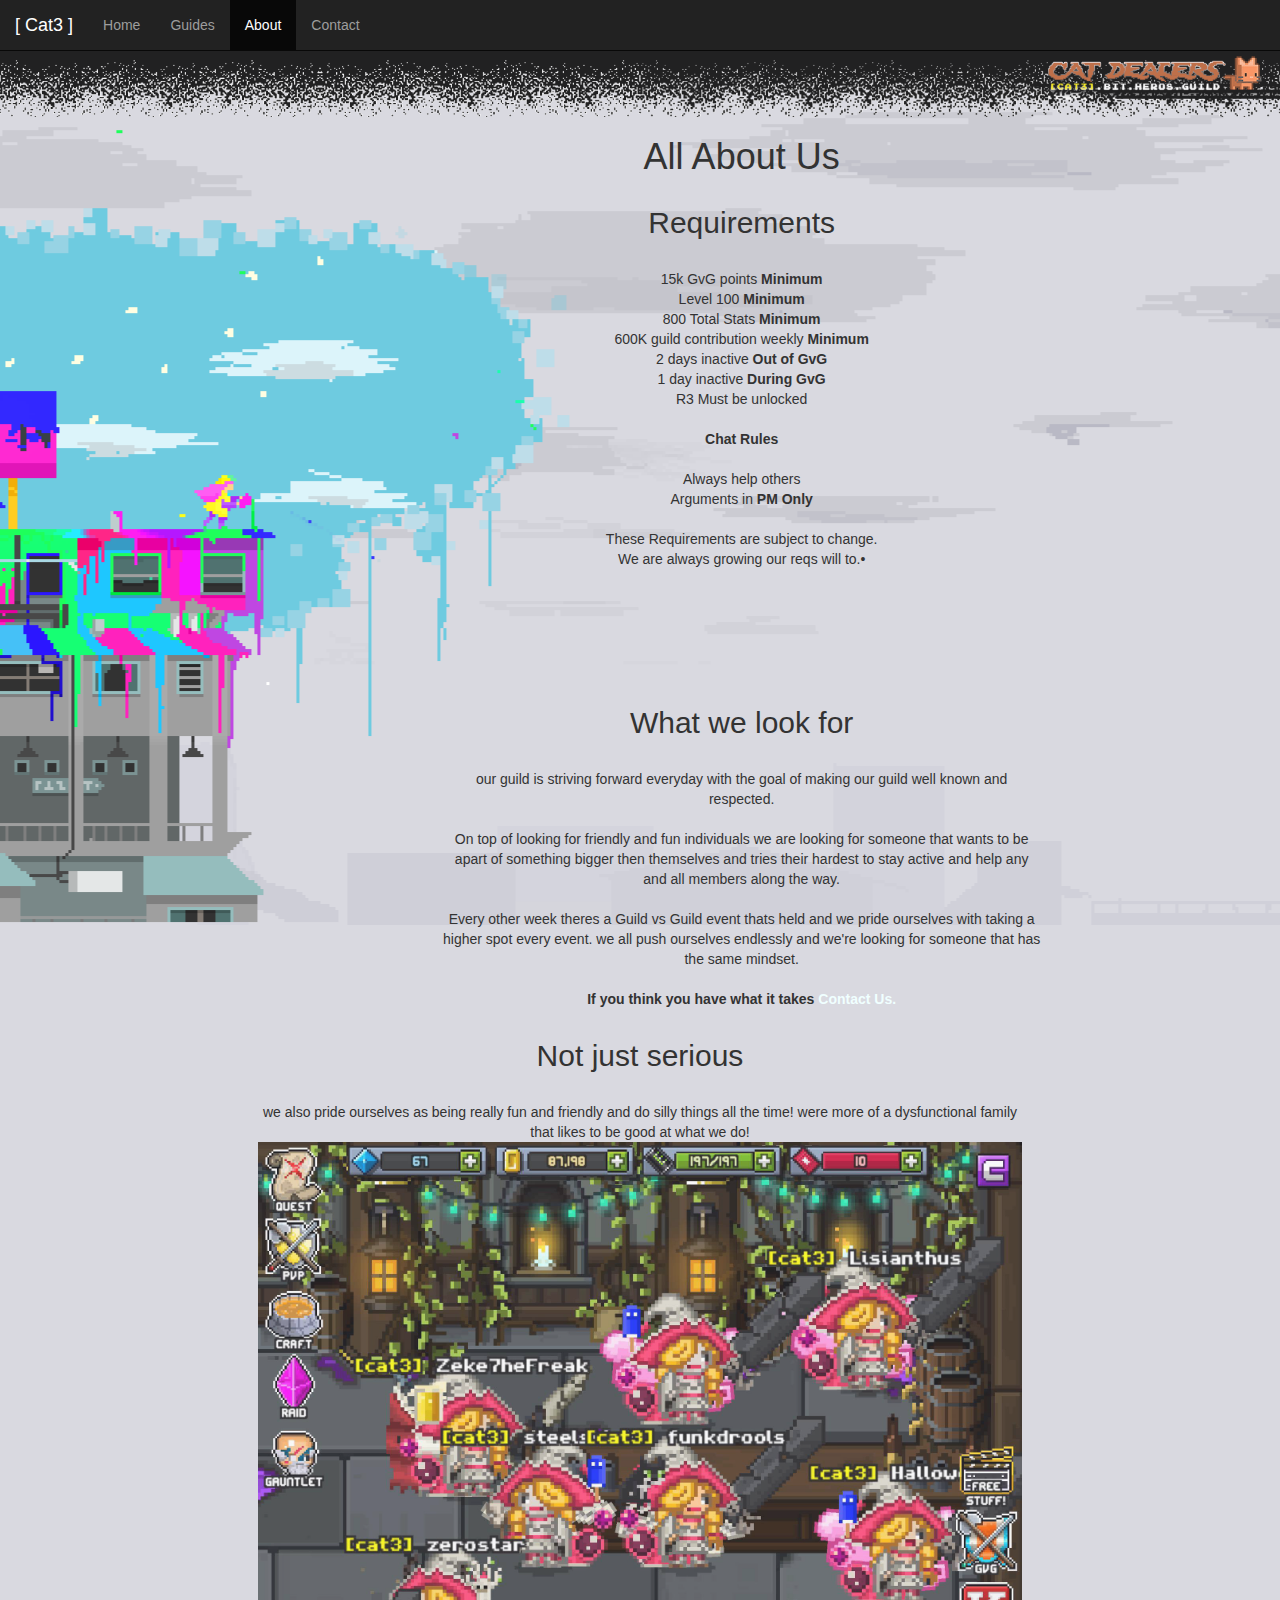
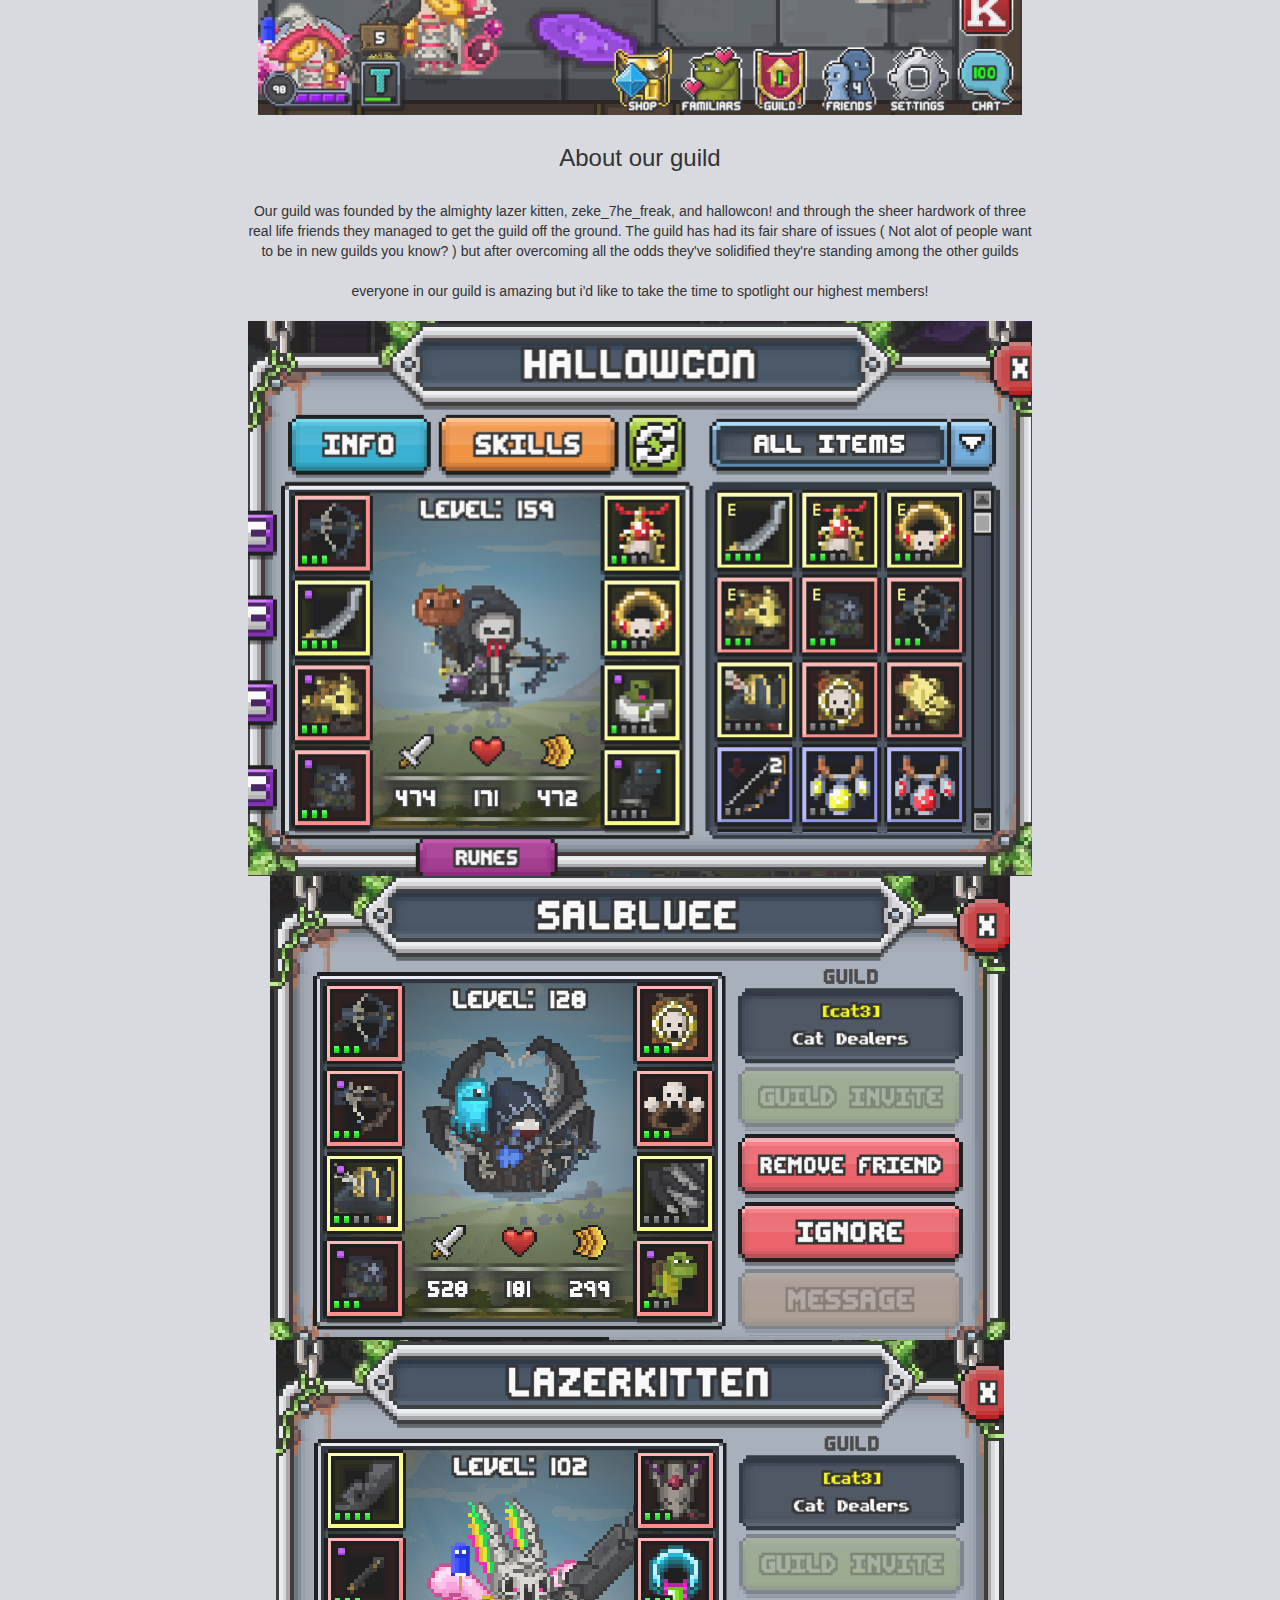
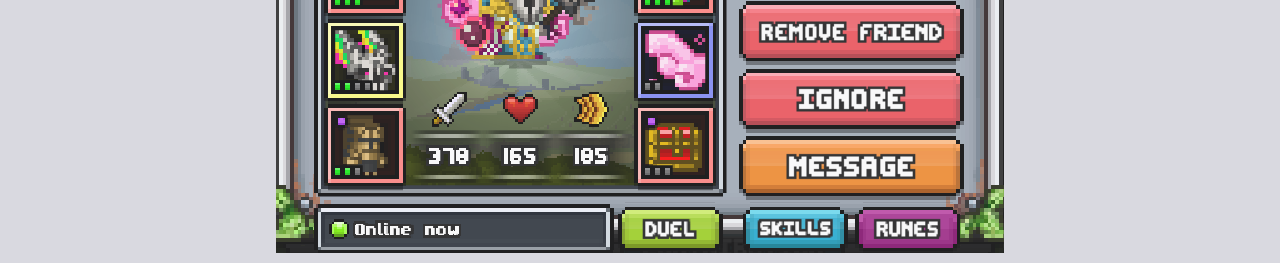
<file: about.html>
<!doctype html>
<html>
<head>
<!--       _
       .__(.)< (MEOW)
        \___)   
 ~~~~~~~~~~~~~~~~~~ -->
 <!--
 this project was completed by Jake-->
<meta charset="utf-8">
<meta http-equiv="X-UA-Compatible" content="IE=edge">
<meta name="viewport" content="width=device-width, initial-scale=1.0">
<title>About Us</title>
<link href="css/bootstrap.css" rel="stylesheet" type="text/css"/>
<link href="cat.css" rel="stylesheet" type="text/css"/>
<!-- HTML5 shim and Respond.js for IE8 support of HTML5 elements and media queries -->
<!-- WARNING: Respond.js doesn't work if you view the page via file:// -->
<!--[if lt IE 9]>
<script src="https://oss.maxcdn.com/html5shiv/3.7.2/html5shiv.min.js"></script>
<script src="https://oss.maxcdn.com/respond/1.4.2/respond.min.js"></script>
<![endif]-->
	<script src="jQueryAssets/jquery-1.11.1.min.js"></script>
	<script src="jQueryAssets/jquery.ui-1.10.4.tabs.min.js"></script>
	<script src="jqueryui/jquery-ui.css" rel="stylesheet" type="text/css"> </script>
	<script src="jQueryAssets/jquery.ui-1.10.4.accordion.min.js"></script>
	<link href="jqueryui/jquery-ui.structure.css" rel="stylesheet" type="text/css"/> 
	<link href="jqueryui/jquery-ui.theme.css" rel="stylesheet" type="text/css"/>
	<link href="jQueryAssets/jquery.ui.core.min.css" rel="stylesheet" type="text/css">
	
	<link href="jQueryAssets/jquery.ui.accordion.min.css" rel="stylesheet" type="text/css">
</head>

<body>
<!-- img needs to stay on top or else the boot strap with give it padding and probably break stuff -->
<img src="picz/toplineonehund.gif" alt="top line" class="hidden-sm hidden-xs hidden-md img-responsive"/>
<img src="picz/toplinetwohund.gif" alt="top line" class="img-responsive hidden-lg"/>
<div id="main" class="container-fluid">
<!-- banner -->
 <!-- nav bar start --> 
  <nav class="navbar navbar-inverse navbar-fixed-top">
	  <div class="container-fluid">
	    <!-- Brand and toggle get grouped for better mobile display -->
	    <div class="navbar-header">
	      <button type="button" class="navbar-toggle collapsed" data-toggle="collapse" data-target="#topFixedNavbar1" aria-expanded="false"><span class="sr-only">Toggle navigation</span><span class="icon-bar"></span><span class="icon-bar"></span><span class="icon-bar"></span></button>
	      <a class="navbar-brand" href="index.html">
	      &#91; Cat3 &#93;<span class="sr-only">(current)</span></a></div>
	    <!-- Collect the nav links, forms, and other content for toggling -->
	    <div class="collapse navbar-collapse" id="topFixedNavbar1">
	      <ul class="nav navbar-nav">
        <li ><a href="#">Home</a></li>
        <li><a href="guides.html">Guides</a></li>
			  <li class="active"><a href="about.html">About<span class="sr-only">(current)</span></a></li>
          </ul>
	      <ul class="nav navbar-nav navbar-left">
	        <li><a href="contact.html">Contact</a></li>
          </ul>
        </div>
	    <!-- /.navbar-collapse -->
    </div>
    <!-- /.container-fluid -->
  </nav>
  <div class="container-fluid">
  <!-- div below is to help keep content together -->
  <div class="col-sm-10 col-sm-offset-2">
  <!-- title contain --> 
  <div>
	  <h1 class="col-lg-offset-2 col-lg-8 col-md-10 col-md-offset-2 col-sm-11 col-sm-offset-1">All About Us</h1>
	  </div>
  <!-- container reqs  container below-->
 	<div class="col-xs-12 boxminhi col-lg-offset-2 col-lg-8 col-md-8 col-md-offset-3 col-sm-11 col-sm-offset-1">
 	<!-- header of the container below -->
		<h2>Requirements</h2>
	  <p> 
	  <br/>15k GvG points <strong>Minimum</strong><br/>
	  
	  Level 100 <strong>Minimum</strong><br/>
		  800 Total Stats <strong> Minimum </strong> <br/>
		  600K guild contribution weekly <strong>Minimum</strong>
		  <br/>
		  2 days inactive <strong>Out of GvG</strong>
		  <br/>
		  1 day inactive <strong>During GvG</strong><br/>
		  R3 Must be unlocked<br/><br/>
		  <strong> Chat Rules </strong><br/><br/>
		  Always help others<br/>
		  Arguments in <strong>PM Only</strong>
		  <br/><br/>
		 These Requirements are subject to change.<br/>
		 We are always growing our reqs will to.&#8226;
	  </p>
	  </div>
	  <div class="col-xs-offset-0 col-xs-12 col-lg-offset-2 col-lg-8 col-md-offset-3 col-md-8 col-sm-11 col-sm-offset-1">
    <h2 class=""> What we look for </h2>
    <div class="col-xs-offset-0 col-xs-12 col-sm-offset-0 col-sm-12 col-md-12 col-lg-12">
		  <p><br/>our guild is striving forward everyday with the goal of making our guild well known and respected. <br/>
			  <br/> On top of looking for friendly and fun individuals we are looking for someone that wants to be apart of something bigger then themselves and tries their hardest to stay active and help any and all members along the way.<br/><br/> Every other week theres a Guild vs Guild event thats held and we pride ourselves with taking a higher spot every event. we all push ourselves endlessly and we're looking for someone that has the same mindset.<br/><br/> <strong>If you think you have what it takes <a href="contact.html">Contact Us.</a></strong> </p>
    </div>
	  </div>
	  </div>
	  <div id="col-xs-10">
	  <!-- div to prevent breaking of a certain div --> 
	  <div class="container-fluid">
		  <h2 class="col-lg-offset-2 col-lg-8 col-xs-offset-0 col-xs-12 col-md-9 col-md-offset-3 col-sm-10 col-sm-offset-2">Not just serious</h2>
		  
		  <p class="col-lg-offset-2 col-lg-8 col-xs-12 col-md-offset-3 col-md-8 col-sm-10 col-sm-offset-2"> <br/>we also pride ourselves as being really fun and friendly and do silly things all the time! were more of a dysfunctional family that likes to be good at what we do!<br/>
	  <img src="fun1.jpg" alt="guild fun photo" class="aboutpho">
	  </p>
	  
	  </div>
	  
	  
	  <div class="col-lg-8 col-lg-offset-2 col-xs-12 col-md-8 col-md-offset-3 col-sm-10 col-sm-offset-2">
		  <h3>About our guild</h3>
		  
		  <p><br/>Our guild was founded by the almighty lazer kitten, zeke_7he_freak, and hallowcon! and through the sheer hardwork of three real life friends they managed to get the guild off the ground. The guild has had its fair share of issues &#40; Not alot of people want to be in new guilds you know? &#41; but after overcoming all the odds they've solidified they're standing among the other guilds<br/> <br/> 
		  
		  everyone in our guild is amazing but i'd like to take the time to spotlight our highest members!<br/><br/>
	  
	  <img src="hallow.png" alt="Hallow highest level"/>
	  <img src="sal.png" alt=" sal second highest"/>
	  <img src="lazer.png" alt="one of our lower higher levels"/>
	  </p>
	  </div>
	  </div>
  <!-- end of  inside container -->
		<div>
	  </div>
	</div>
  <!-- end of main container -->
</div>
<script src="js/jquery-1.11.3.min.js"></script>
<script src="js/bootstrap.js"></script>
<script src="jqueryui/jquery-ui.min.js"></script>

</body>
</html>
</file>
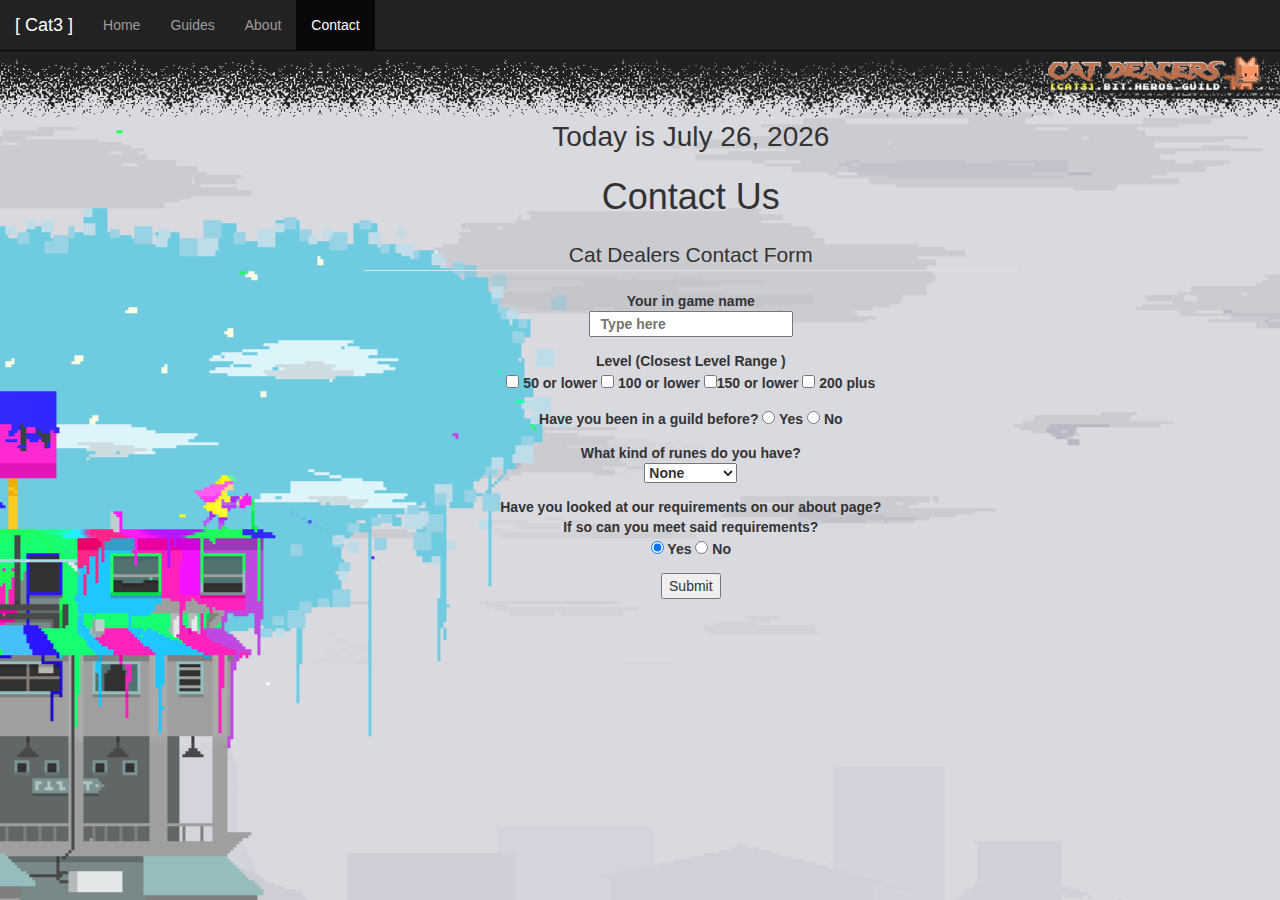
<file: contact.html>
<!doctype html>
<html>
<head>
<!--       _
       .__(.)< (MEOW)
        \___)   
 ~~~~~~~~~~~~~~~~~~ -->
 <!--
 this project was completed by Jake-->

<meta charset="utf-8">
<meta http-equiv="X-UA-Compatible" content="IE=edge">
<meta name="viewport" content="width=device-width, initial-scale=1.0">
<title>Contact Us</title>
<link href="css/bootstrap.css" rel="stylesheet" type="text/css"/>
<link href="cat.css" rel="stylesheet" type="text/css"/>
	

<!-- HTML5 shim and Respond.js for IE8 support of HTML5 elements and media queries -->
<!-- WARNING: Respond.js doesn't work if you view the page via file:// -->
<!--[if lt IE 9]>
<script src="https://oss.maxcdn.com/html5shiv/3.7.2/html5shiv.min.js"></script>
<script src="https://oss.maxcdn.com/respond/1.4.2/respond.min.js"></script>
<![endif]-->
	<script src="jQueryAssets/jquery-1.11.1.min.js"></script>
	<script src="jQueryAssets/jquery.ui-1.10.4.tabs.min.js"></script>
	<script src="jqueryui/jquery-ui.css" rel="stylesheet" type="text/css"> </script>
	<script src="jQueryAssets/jquery.ui-1.10.4.accordion.min.js"></script>
	<link href="jqueryui/jquery-ui.structure.css" rel="stylesheet" type="text/css"/> 
	<link href="jqueryui/jquery-ui.theme.css" rel="stylesheet" type="text/css"/>
	<link href="jQueryAssets/jquery.ui.core.min.css" rel="stylesheet" type="text/css">
	
	<link href="jQueryAssets/jquery.ui.accordion.min.css" rel="stylesheet" type="text/css">
</head>

<body>
<img src="picz/toplineonehund.gif" alt="top line" class="img-responsive hidden-sm hidden-xs hidden-md"/>
<img src="picz/toplinetwohund.gif" alt="top line" class="img-responsive  hidden-lg"/>
<div id="main" class="container-fluid">
<!-- banner -->
 <!-- nav bar start --> 
  <nav class="navbar navbar-inverse navbar-fixed-top">
	  <div class="container-fluid">
    <!-- end of facebooks api -->
    
	    <!-- Brand and toggle get grouped for better mobile display -->
	    <div class="navbar-header">
	      <button type="button" class="navbar-toggle collapsed" data-toggle="collapse" data-target="#topFixedNavbar1" aria-expanded="false"><span class="sr-only">Toggle navigation</span><span class="icon-bar"></span><span class="icon-bar"></span><span class="icon-bar"></span></button>
	      <a class="navbar-brand" href="index.html">
	      &#91; Cat3 &#93;<span class="sr-only">(current)</span></a></div>
	    <!-- Collect the nav links, forms, and other content for toggling -->
	    <div class="collapse navbar-collapse" id="topFixedNavbar1">
	      <ul class="nav navbar-nav">
			<li>
				<a href="index.html">Home</a>
			</li>
			 <li><a href="guides.html">Guides</a>
        </li>
	        <li><a href="about.html">About</a></li>
          </ul>
	      <ul class="nav navbar-nav navbar-left">
	        <li class="active"><a href="contact.html">Contact<span class="sr-only">(current)</span></a></li>
          </ul>
        </div>
	    <!-- /.navbar-collapse -->
    </div>
    <!-- /.container-fluid -->
  </nav>
  <div class="container-fluid">
  <!-- div below is to help keep content together -->
  <span id="beforeme" class="col-lg-7 col-sm-10 col-sm-offset-2 col-lg-offset-3">
  
  <!-- main header here to start dynamic date ojject gets displayed above it though cause times just as relative as the website -->
	  <h1>Contact Us</h1>
	  </span>
	  <!-- main container to provide bootstrap control -->
	  <div class="col-lg-7 col-lg-offset-3 col-sm-10 col-sm-offset-2 col-xs-offset-0 col-xs-12 col-md-offset-2 col-md-10">
	  <!-- form starts here --> 
  <form name="formval">
  <fieldset id="formyeah"> 
  <!-- cows got nothing on this LEGEND HA -->
	  <legend> Cat Dealers Contact Form</legend>
	  <!-- use of divs to provide grouping of form elements may possibly get used by bootstrap depending on how fluid container reacts-->
		  <div id="ingamename" class="col-sm-12">
			  <label>Your in game name <br/>
				<input name="ign" id="ign" type="text" placeholder="  Type here"/>
				<span id="gamename"></span>
			  </label><br/>
		  </div>
		  
	 <div id="leveldiv" class="col-sm-12">
		  <label id="level"> Level &#40;Closest Level Range &#41;<br/>
				<input type="checkbox" name="whatslevel" id="belowfifty" value="belowfifty"/> 50 or lower

				<input type="checkbox" name="whatslevel" id="hundredorlower" value="hundredorlower"/> 100 or lower

				<input type="checkbox" name="whatslevel" id="onefiftybelow" value="onefiftybelow"/>150 or lower
				<input type="checkbox" name="whatslevel" id="twohundplus" value="twohundplus"/> 200 plus
		  </label>
	  </div>
	 <div id="guildbefore" class="col-sm-12">
	    <label>Have you been in a guild before?
	      <input type="radio" name="guildradio" value="yes" id="guildradio_0">
	      Yes
	    
	      <input type="radio" name="guildradio" value="no" id="guildradio_1">
	      No
	      </label>
	  </div>
	  <div id="runediv" class="col-sm-12">
	     <label>What kind of runes do you have?<br/>
	     
	     <select name="runes" id="runes" class="required" title="how good are your runes?">
			 <option value="norunes" name="runes">None</option>
			 <option value="common" name="runes">Common</option>
			 <option value="rare" name="runes">Rare</option>
			 <option value="epic" name="runes">Epic</option>
			 <option value="Legendary" name="runes">Legendary</option>
			 <option value="mixed" name="runes">Mixed</option>	 
		</select>
	  </label>
	  </div>
	  
	<div id="requirementsdiv" class="col-sm-12">
	    <label id="reqs">
	  Have you looked at our requirements on our about page? <br/>If so can you meet said requirements? <br/>
	  <input type="radio" name="readreqs" value="yes" Id="readreqs_0" checked="checked"> Yes
	  
	  <input type="radio" name="readreqs" value="no" id="readreqs_1"> No
     <br/>
	     </label>
	  </div>
	     
	     <div class="col-xs-3 col-xs-offset-4 col-sm-offset-0 col-sm-12">
	  <input type="button" id="subbutton" value="Submit" onclick="formValidate()"/>
	  </div>
	  
	  
  	<script type="text/javascript">
		  //grabs input type and sets a handler
		  $('input[type="checkbox"]').on('change', function() {
			//once this handler goes off it changes all of the checkboxes not actually selected last be unchecked its nifty
			  $('input[type="checkbox"]').not(this).prop('checked', false);
		  	});
	  </script>
	  
	  </fieldset>
  </form>
	</div>
  
  <!-- end of fluid container -->
	</div>
  <!-- end of main container -->
</div>
<script src="js/jquery-1.11.3.min.js"></script>
<script src="js/bootstrap.js"></script>
<script src="jqueryui/jquery-ui.min.js"></script>
<!-- javascript starts below all form controlls and other cool stuff -->
	<script type="text/javascript">
		//the code below uses insert before/ append child/ and dates!! 
		var appendFunct = function() {
      var month = new Array("January", "February", "March", "April", "May", "June", "July",    "August", "September", "October", "November", "December");
      var today = new Date();
      var dd = today.getDate();
      var mm = today.getMonth();
      var currentMonth = month[mm];
      var yyyy = today.getFullYear();
			//date comes flying outta no where am i right ? 
	  		
      today = "Today is " + currentMonth + ' ' + dd + ', ' + yyyy;
			
	 	var myNode = document.createElement("P");
			//create the emelement 
			//keeping the misspelling as a reminder as to why you shouldnt code at 2 am
		
		var dateNode = document.createTextNode(today);         // Create a text node
		myNode.appendChild(dateNode);
			//combines the p and date element 
			//this is also append child one of rubric requirements
		var goHere = document.getElementById("beforeme");
			
			myNode.className =("nodeclassz")
		goHere.insertBefore(myNode, goHere.childNodes[1]);
			
		}
		
		// the coding for form validation starts here!
		var formValidate = function () {
			//var to give a turn on and off option for the function
		var isVal = true;
	//this is one crazy long conditional to quick test for validation if nothing stops it then it skips straight to the ending else if in hid sight i guess i could have used just the one conditional if i actually wanted to do things this way. 
		if ((document.formval.ign.value == "") || (document.formval.runes.selectedIndex[0] == 0) || 
			(document.formval.readreqs.checked == "false") || (document.formval.guildradio.checked == "false")
			|| (document.formval.whatslevel.checked == "false")) {
			// text input validation
		if ( document.formval.ign.value == ""){
			alert("Please provide your in game name");
			document.formval.ign.focus();
			isVal = false;
			return false;

		}
			// select option validation
		if ( document.formval.runes.selectedIndex[0] == 0 )
			{
            	alert( "Please select what type of runes you have." );
            	isVal = false;
				return false;
         	}
			
			// radio and checkmark button validation
			
		if ( document.formval.readreqs.checked == "false") 
		{
			alert( "Please select one requirement in the list.");
			isVal = false;
			return false;
		} else if (document.formval.guildradio.checked == "false") {
			alert( "Please select a guild radio button.");
			isVal = false;
			return false;
		} else if (document.formval.whatslevel.checked == "false") {
			alert( "Please select your closest level.");
			isVal = false;
			return false;
		}
		} else {
			//this amazing gem of code provides the page swap on complete form validation and it works ! so proud
			location.replace("thanks.html");
			alert("its valid");
		}	
	

}//end of formvalidate function 

	
		//this provides styling to the date opject as well as applying some bootstrap so i can make it liquid!
document.getElementsByClassName("nodeclassz").className += (' col-lg-7 col-sm-10 col-sm-offset-2 col-lg-offset-3');
		
		//gotta have things loaded before i generate more content ! woo 
		window.onload = appendFunct();
	</script>
</body>
</html>
</file>
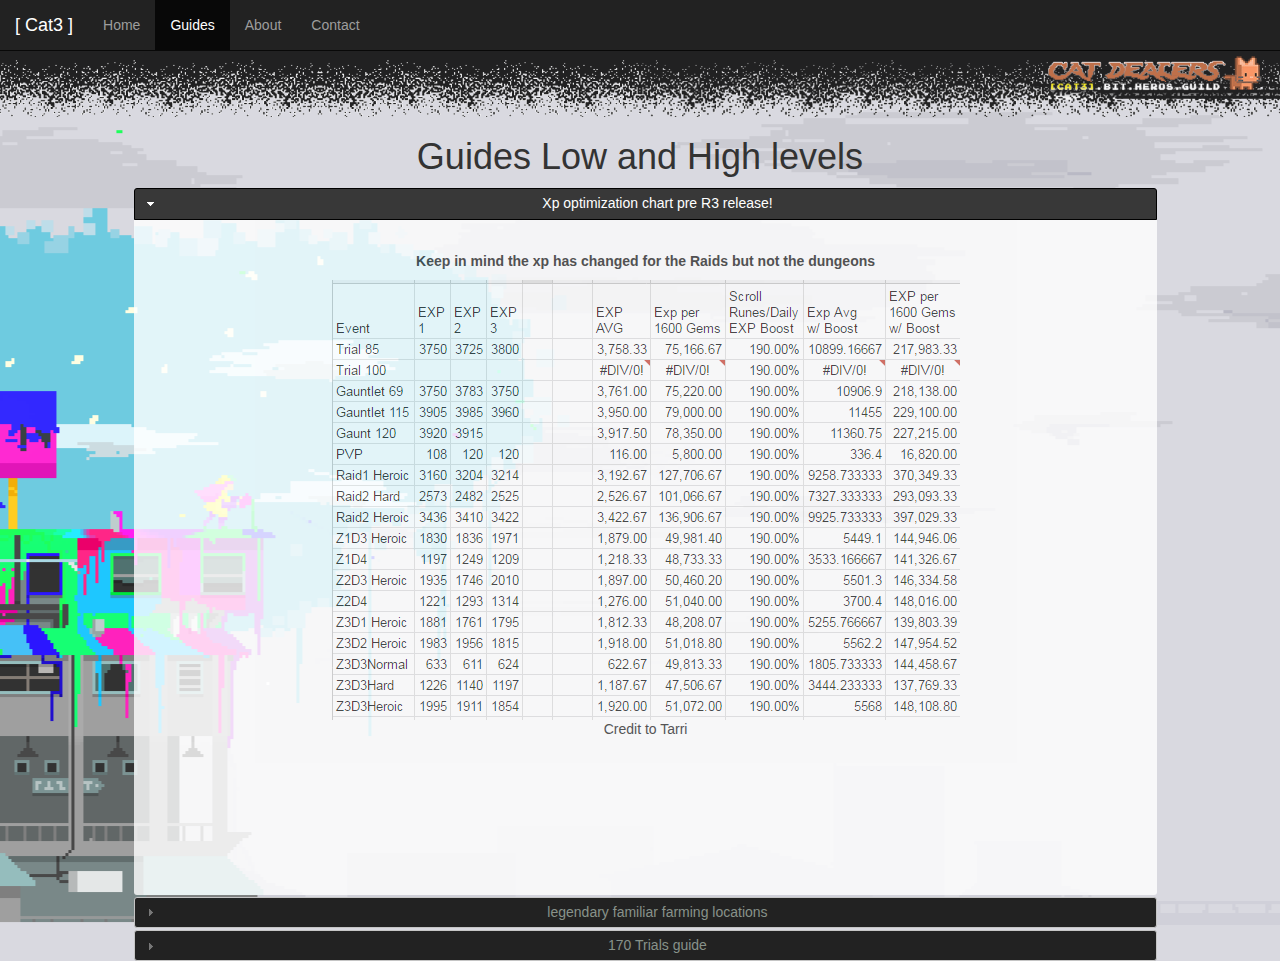
<file: guides.html>
<!doctype html>
<html>
<head>
<!--       _
       .__(.)< (MEOW)
        \___)   
 ~~~~~~~~~~~~~~~~~~ -->
 <!--
 this project was completed by Jake-->

<meta charset="utf-8">
<meta http-equiv="X-UA-Compatible" content="IE=edge">
<meta name="viewport" content="width=device-width, initial-scale=1.0">
<title>Guides</title>
<link href="css/bootstrap.css" rel="stylesheet" type="text/css"/>
<link href="cat.css" rel="stylesheet" type="text/css"/>
	

<!-- HTML5 shim and Respond.js for IE8 support of HTML5 elements and media queries -->
<!-- WARNING: Respond.js doesn't work if you view the page via file:// -->
<!--[if lt IE 9]>
<script src="https://oss.maxcdn.com/html5shiv/3.7.2/html5shiv.min.js"></script>
<script src="https://oss.maxcdn.com/respond/1.4.2/respond.min.js"></script>
<![endif]-->
	<script src="jQueryAssets/jquery-1.11.1.min.js"></script>
	<script src="jQueryAssets/jquery.ui-1.10.4.tabs.min.js"></script>
	<script src="jqueryui/jquery-ui.css" rel="stylesheet" type="text/css"> </script>
	<script src="jQueryAssets/jquery.ui-1.10.4.accordion.min.js"></script>
	<link href="jqueryui/jquery-ui.structure.css" rel="stylesheet" type="text/css"/> 
	<link href="jqueryui/jquery-ui.theme.css" rel="stylesheet" type="text/css"/>
	<link href="jQueryAssets/jquery.ui.core.min.css" rel="stylesheet" type="text/css">
	
	<link href="jQueryAssets/jquery.ui.accordion.min.css" rel="stylesheet" type="text/css">
</head>

<body>
<img src="picz/toplineonehund.gif" alt="top line" class="img-responsive hidden-sm hidden-xs hidden-md"/>
<img src="picz/toplinetwohund.gif" alt="top line" class="img-responsive  hidden-lg"/>

<div id="main" class="container-fluid">
<!-- banner -->
 <!-- nav bar start --> 
  <nav class="navbar navbar-inverse navbar-fixed-top">
	  <div class="container-fluid">
    <!-- end of facebooks api -->
    
	    <!-- Brand and toggle get grouped for better mobile display -->
	    <div class="navbar-header">
	      <button type="button" class="navbar-toggle collapsed" data-toggle="collapse" data-target="#topFixedNavbar1" aria-expanded="false"><span class="sr-only">Toggle navigation</span><span class="icon-bar"></span><span class="icon-bar"></span><span class="icon-bar"></span></button>
	      <a class="navbar-brand" href="index.html">
	      &#91; Cat3 &#93;<span class="sr-only">(current)</span></a></div>
	    <!-- Collect the nav links, forms, and other content for toggling -->
	    <div class="collapse navbar-collapse" id="topFixedNavbar1">
	      <ul class="nav navbar-nav">
        <li><a href="index.html">Home</a></li>
			  
	        <li class="active"><a href="guides.html" >Guides<span class="sr-only">(current)</span></a></li>
	        <li><a href="about.html">About</a></li>
          </ul>
	      <ul class="nav navbar-nav navbar-left">
	        <li><a href="contact.html">Contact</a></li>
          </ul>
        </div>
	    <!-- /.navbar-collapse -->
    </div>
   
    <!-- /.container-fluid -->
  </nav>
  <div class="container-fluid">
	  <h1>Guides Low and High levels</h1>
  </div>


<!-- guides tab thingy for orginization -->

 <div class="col-lg-offset-1 col-lg-11 col-md-10 col-md-offset-1 col-sm-offset-1 col-sm-10 col-xs-offset-0 col-xs-12">
  <div class="col-sm-offset-6 col-sm-12 col-lg-offset-1 col-lg-11" id="Accordion1">
    <h3><a href="#">Xp optimization chart pre R3 release!</a></h3>
    <div>
      <p><br/><strong>Keep in mind the xp has changed for the Raids but not the dungeons</strong><br/> </p>
   <img src="xpoptimization.png" alt="best xp chart"/>
    <p>Credit to Tarri </p>
    </div>
    <h3><a href="#">legendary familiar farming locations</a></h3>
    <div>
     <img src="legfams.png" alt="legendary familiar farming"/>
		<p>Credit to Tarry for the picture and sheet syling</p>
    </div>
    <h3><a href="#">170 Trials guide</a></h3>
    <div class="col-lg-offset-2 col-lg-12">
    
    <p>Lithhriss’ guide for trials and gauntlets at level 170 as offtank<br/><br/>

Level 170 trials and gauntlets have a chance to drop items from the newest sets: Taldrilth's Artifacts and Bushido. Taldrilth’s Artifacts is a set consisting of a head, body and neck with tank bonuses: 2 / 3 gives 2% deflect and 3 / 3 gives 5% absorb. Bushido is a set consisting of an offhand and body with dps bonuses: 2 / 2 gives 10% increased damage, but you take 10% increased damage as well. These sets are very good, but level 170 can be quite hard to beat.<br/><br/>

You can start doing trials manually at around 1350ts and gauntlet at around 1400ts. At that level you have to spend pots every run and even then you will lose some. At 1500ts you can safely manual around half the time in gauntlet (the difficulty difference between bosses in gauntlet is huge). But even at that level you should be prepared to manual all bosses, as bad RNG can always take you down.<br/><br/>

      <strong>Build</strong><br/>
After testing a few different builds, hybrid offtank seemed to have the best and most consistent results. While this guide has tips for every fight, it will mostly be focused on this build.<br/><br/>

      <strong>Stat distribution</strong><br/>
With stats of around 600/500/400 you make optimal use of legendary pets and you can do significant damage. Overall 500 stamina is enough to survive and sometimes less will do. <br/><br/>

      <strong>Runes</strong><br/>
A Kor rune is nice to have as you often drop low on health on some bosses, but it can be risky to game it. A Sol rune can be good for some targeting minibosses, but overall it feels bad when you’re running with only 500 stamina. Since it’s a hybrid build, any major runes will do.<br/><br/>

      <strong>Familiars</strong><br/>
The best familiars to accompany you in this build are 2 Wemmbos. It’s obviously a big help if you have 5/5 stabled.<br/><br/>

      <strong>Pets</strong><br/>
Boiguh is the recommended pet for gauntlet as you can build a big shield during the waves and that helps against the spear bosses. Gemmi is better for trials since its throughput is higher and there is more targeting damage. <br/><br/>

      <strong>Build weaknesses</strong><br/>
The biggest weakness of this build is not being able to target without buildup. Wemmbo has a strong 2sp target, but he rarely gets to 2sp while on auto. As an offtank, your best weapon is an axe, which is also lacking a 1sp target. In gauntlet, this is generally not an issue, but in trials it can be. When you’re at a lower ts, consider building up SP in the fight prior to a hard miniboss so you can pounce it four times. For gauntlet, you should start building up SP at around wave 8.<br/>
</p>
    </div>
  </div>
  </div>
</div>
 <!-- end of main container -->
<script src="js/jquery-1.11.3.min.js"></script>
<script src="js/bootstrap.js"></script>
<script src="jqueryui/jquery-ui.min.js"></script>

    
<script type="text/javascript">
$(function() {
	$( "#Accordion1" ).accordion(); 
});
    </script>
</body>
</html>
</file>
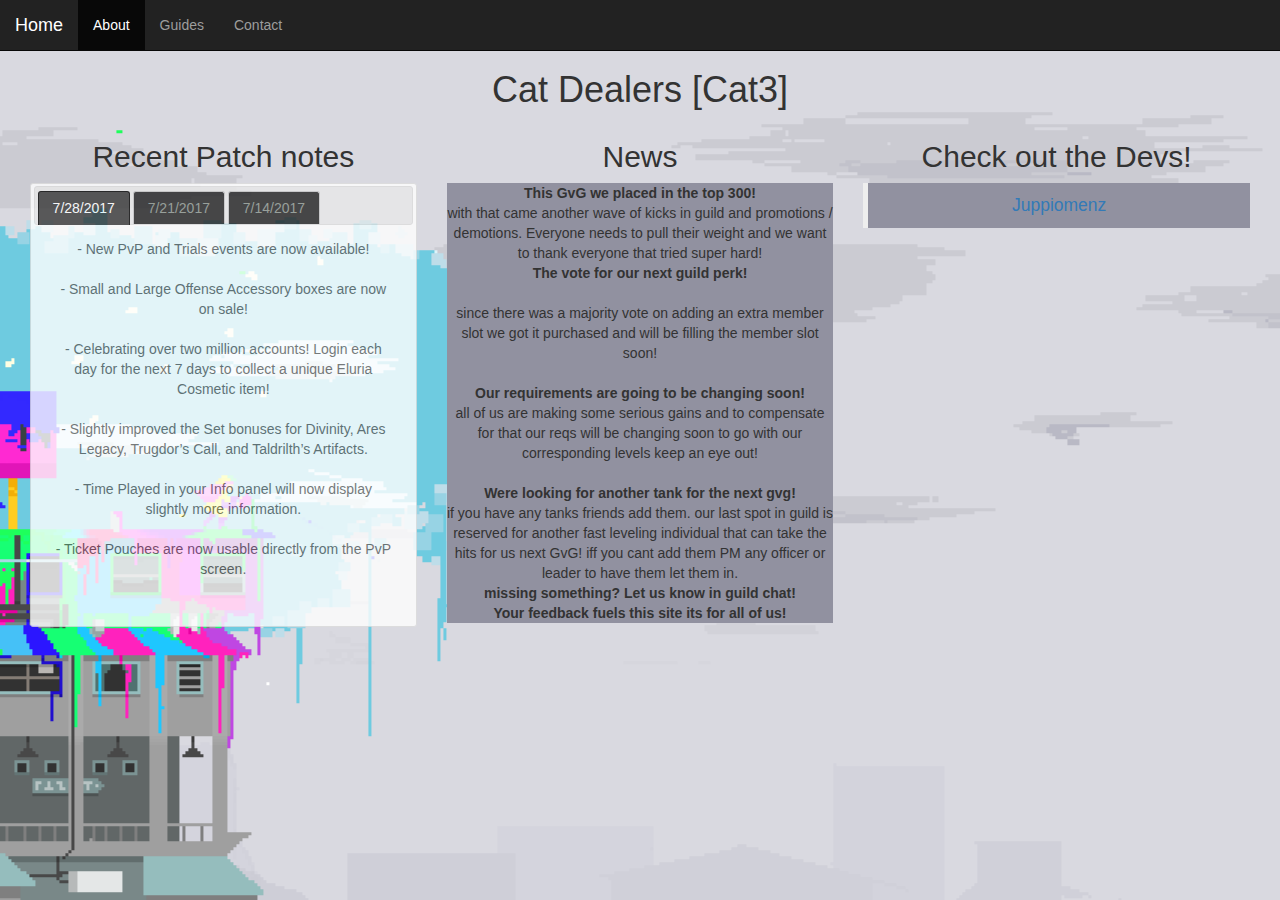
<file: reqs.html>
<!doctype html>
<html>
<head>

<meta charset="utf-8">
<meta http-equiv="X-UA-Compatible" content="IE=edge">
<meta name="viewport" content="width=device-width, initial-scale=1.0">
<title>Untitled Document</title>
<link href="css/bootstrap.css" rel="stylesheet" type="text/css"/>
<link href="cat.css" rel="stylesheet" type="text/css"/>
	

<!-- HTML5 shim and Respond.js for IE8 support of HTML5 elements and media queries -->
<!-- WARNING: Respond.js doesn't work if you view the page via file:// -->
<!--[if lt IE 9]>
<script src="https://oss.maxcdn.com/html5shiv/3.7.2/html5shiv.min.js"></script>
<script src="https://oss.maxcdn.com/respond/1.4.2/respond.min.js"></script>
<![endif]-->
	<script src="jQueryAssets/jquery-1.11.1.min.js"></script>
	<script src="jQueryAssets/jquery.ui-1.10.4.tabs.min.js"></script>
	<script src="jqueryui/jquery-ui.css" rel="stylesheet" type="text/css"> </script>
	<link href="jqueryui/jquery-ui.structure.css" rel="stylesheet" type="text/css"/> 
	<link href="jqueryui/jquery-ui.theme.css" rel="stylesheet" type="text/css"/> 
</head>

<body>
<!-- facebook social page api plugin -->
<div id="fb-root"></div>
<!-- script to resize the fb api based on page load because facebook is special * this uses insert before! -->
<script>
	(function(d, s, id) {
  var js, fjs = d.getElementsByTagName(s)[0];
  if (d.getElementById(id)) return;
  js = d.createElement(s); js.id = id;
  js.src = "//connect.facebook.net/en_US/sdk.js#xfbml=1&version=v2.10";
  fjs.parentNode.insertBefore(js, fjs); //before is right here
}(document, 'script', 'facebook-jssdk'));
	 $(function(){
    $(window).resize(function(){
      $('.facebook-wrap').html('<div class="fb-page" data-href="https://www.facebook.com/juppiomenz/" data-width="'+$('.facebook-wrap').width()+'" data-height="450px"  data-small-header="false" data-adapt-container-width="true" data-hide-cover="false" data-show-facepile="true"><div class="fb-xfbml-parse-ignore"><blockquote cite="https://www.facebook.com/juppiomenz/" class="fb-xfbml-parse-ignore";"><a href="https://www.facebook.com/juppiomenz/">Juppiomenz</a></blockquote></div>');
      FB.XFBML.parse();
    });
  });
	</script>
<div id="main" class="container-fluid">
<!-- banner -->
 <!-- nav bar start --> 
  <nav class="navbar navbar-inverse navbar-fixed-top">
	  <div class="container-fluid">
    <!-- end of facebooks api -->
    
	    <!-- Brand and toggle get grouped for better mobile display -->
	    <div class="navbar-header">
	      <button type="button" class="navbar-toggle collapsed" data-toggle="collapse" data-target="#topFixedNavbar1" aria-expanded="false"><span class="sr-only">Toggle navigation</span><span class="icon-bar"></span><span class="icon-bar"></span><span class="icon-bar"></span></button>
	      <a class="navbar-brand" href="index.html">
	      Home</a></div>
	    <!-- Collect the nav links, forms, and other content for toggling -->
	    <div class="collapse navbar-collapse" id="topFixedNavbar1">
	      <ul class="nav navbar-nav">
	        <li class="active"><a href="#">About<span class="sr-only">(current)</span></a></li>
	        <li><a href="#">Guides</a></li>
          </ul>
	      <ul class="nav navbar-nav navbar-left">
	        <li><a href="contact.html">Contact</a></li>
          </ul>
        </div>
	    <!-- /.navbar-collapse -->
    </div>
    <!-- /.container-fluid -->
  </nav>
  <div class="container-fluid">
	  <h1>Cat Dealers &#91;Cat3&#93;</h1>
  </div>
  <div class="col-sm-6 col-lg-4 col-md-6 boxszforfifty">
	  <h2> Recent Patch notes</h2>
  <div id="Tabs1">
    <ul>
     <!-- tabs using jquery this is dynamic content -->
      <li><a href="#tabs-1">7/28/2017</a></li>
      <li><a href="#tabs-2">7/21/2017</a></li>
      <li><a href="#tabs-3">7/14/2017</a></li>
    </ul>
    <div id="tabs-1">
      <p>- New PvP and Trials events are now available!<br/><br/>
		- Small and Large Offense Accessory boxes are now on sale!<br/><br/>
		- Celebrating over two million accounts! Login each day for the next 7 days to collect a unique Eluria Cosmetic item!<br/><br/>
		- Slightly improved the Set bonuses for Divinity, Ares Legacy, Trugdor’s Call, and Taldrilth’s Artifacts.<br/><br/>
		- Time Played in your Info panel will now display slightly more information.<br/><br/>
		- Ticket Pouches are now usable directly from the PvP screen.<br/><br/>
	
   </p>
    </div>
    <div id="tabs-2">
      <p>
      	- New PvP, Gauntlet, and GvG events are now available!<br/><br/>
		- Legacy Offense Accessories and Defense Pet eggs are temporarily available to purchase this week!<br/><br/>
		- Fixed an issue where unique Hyper Dimension Epic items were not dropping.<br/><br/>
		- Daily PvP bonuses will now also effect GvG.
		- Several daily bonuses have been adjusted<br/><br/></p>
    </div>
    <div id="tabs-3">
      <p>
      	- New PvP and Trials events are now available!<br/><br/>
		- Small and Large Defense Accessory Boxes are now on sale!<br/><br/>
		- Players can now ignore shrines in the game settings while doing an auto dungeon.<br/><br/>
		- Friend requests will now display more information about the player.<br/><br/>
		- Sorting options have been added to friend requests and guild applications.<br/><br/>
		- Items can now be used immediately after trading for them at the crafter.<br/><br/>
   </p>
    </div>
    
    
    <!-- end of tabs --> 
  </div>
  <!-- end of  div containing head and tabs  -->
	</div>
  
  <div class="col-md-6 col-sm-6 col-lg-4 boxszforfifty">
	  <h2> News </h2>
	
 
	  <p class="colorsforbk"> <strong>This GvG we placed in the top 300!</strong> <br/>
		  with that came another wave of kicks in guild and promotions / demotions. Everyone needs to pull their weight and we want to thank everyone that tried super hard! <br/>
		  
	  <strong> The vote for our next guild perk!</strong><br/><br/>
	  
	   since there was a majority vote on adding an extra member slot we got it purchased and will be filling the member slot soon! <br/><br/>
	  
	   <strong> Our requirements are going to be changing soon! </strong> <br/>
		  all of us are making some serious gains and to compensate for that our reqs will be changing soon to go with our corresponding levels keep an eye out!<br/><br/>
		  
	   <strong> Were looking for another tank for the next gvg! </strong> <br/>if you have any tanks friends add them. our last spot in guild is reserved for another fast leveling individual that can take the hits for us next GvG! iff you cant add them PM any officer or leader to have them let them in.  <br/>
	  
	  <strong> missing something? Let us know in guild chat!<br/> Your feedback fuels this site its for all of us! </strong></p>
	  </div>
<!-- facebook api --> 
<div class="col-lg-4 col-md-6 col-sm-11 hidden-sm hidden-md">
	<h2>Check out the Devs!</h2>
		<div class="colorsforbk facebook-wrap">
			<div class="fb-page" data-href="https://www.facebook.com/juppiomenz/" data-tabs="timeline" data-height="450" data-small-header="false" data-adapt-container-width="true" data-hide-cover="false" data-show-facepile="true"><blockquote cite="https://www.facebook.com/juppiomenz/" class="fb-xfbml-parse-ignore"><a href="https://www.facebook.com/juppiomenz/">Juppiomenz</a></blockquote>
				</div>
			</div>
		</div>
<!-- end of fb api --> 
 
 
  
  
  <!-- end of main container -->
</div>
<script src="js/jquery-1.11.3.min.js"></script>
<script src="js/bootstrap.js"></script>
<script src="jqueryui/jquery-ui.min.js"></script>
<script type="text/javascript">
	//jquery for the tabs here
$(function() {
	$( "#Tabs1" ).tabs(); 
});
    </script>
    <!-- script to resize the fb api based on page load because facebook is special * this uses insert before! -->
</body>
</html>
</file>
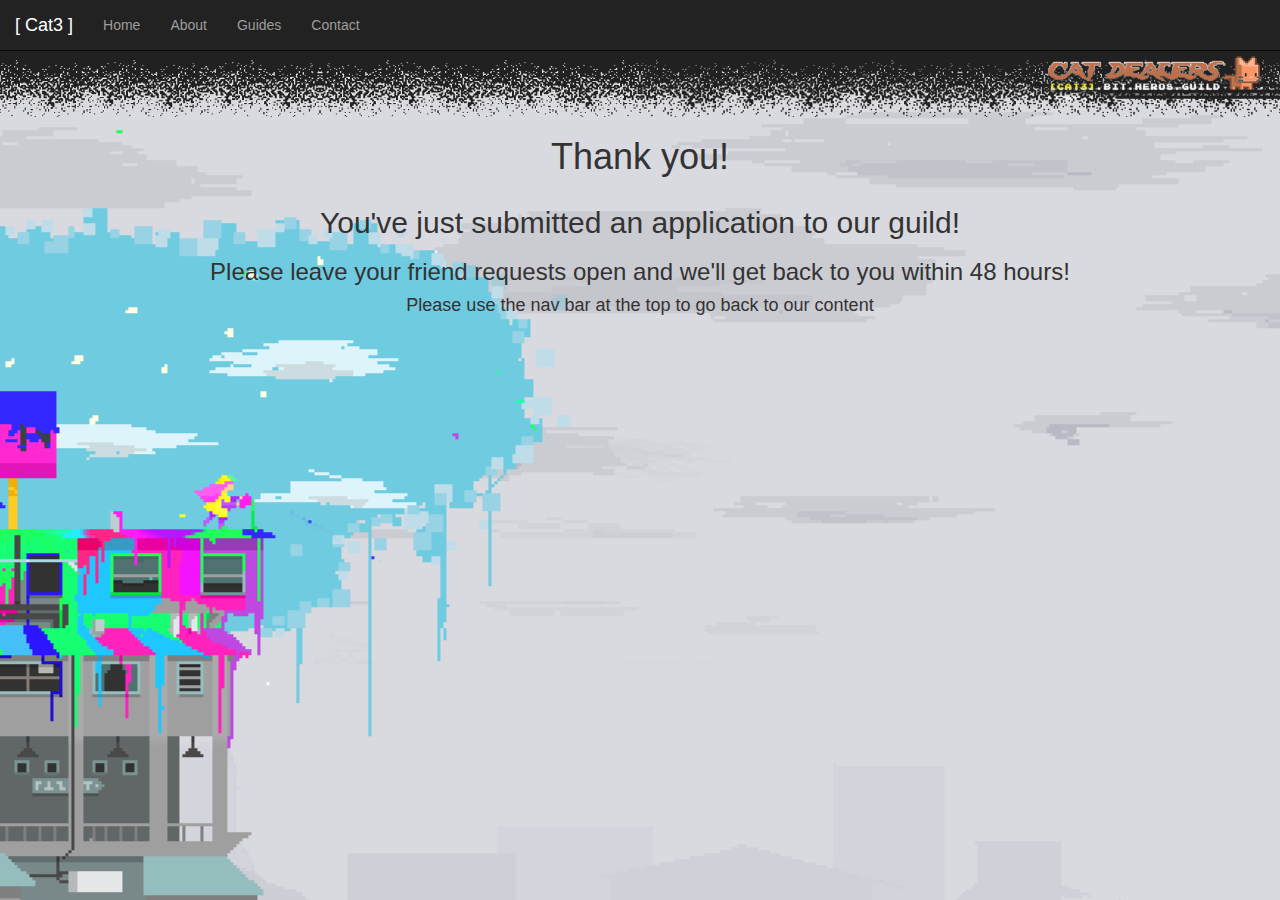
<file: thanks.html>
<!doctype html>
<html>
<head>
<!--       _
       .__(.)< (MEOW)
        \___)   
 ~~~~~~~~~~~~~~~~~~ -->
 <!--
 this project was completed by Jake-->

<meta charset="utf-8">
<meta http-equiv="X-UA-Compatible" content="IE=edge">
<meta name="viewport" content="width=device-width, initial-scale=1.0">
<title>Contact Us</title>
<link href="css/bootstrap.css" rel="stylesheet" type="text/css"/>
<link href="cat.css" rel="stylesheet" type="text/css"/>
	

<!-- HTML5 shim and Respond.js for IE8 support of HTML5 elements and media queries -->
<!-- WARNING: Respond.js doesn't work if you view the page via file:// -->
<!--[if lt IE 9]>
<script src="https://oss.maxcdn.com/html5shiv/3.7.2/html5shiv.min.js"></script>
<script src="https://oss.maxcdn.com/respond/1.4.2/respond.min.js"></script>
<![endif]-->
	<script src="jQueryAssets/jquery-1.11.1.min.js"></script>
	<script src="jQueryAssets/jquery.ui-1.10.4.tabs.min.js"></script>
	<script src="jqueryui/jquery-ui.css" rel="stylesheet" type="text/css"> </script>
	<script src="jQueryAssets/jquery.ui-1.10.4.accordion.min.js"></script>
	<link href="jqueryui/jquery-ui.structure.css" rel="stylesheet" type="text/css"/> 
	<link href="jqueryui/jquery-ui.theme.css" rel="stylesheet" type="text/css"/>
	<link href="jQueryAssets/jquery.ui.core.min.css" rel="stylesheet" type="text/css">
	
	<link href="jQueryAssets/jquery.ui.accordion.min.css" rel="stylesheet" type="text/css">
</head>

<body>
<img src="picz/toplineonehund.gif" alt="top line" class="img-responsive hidden-sm hidden-xs hidden-md"/>
<img src="picz/toplinetwohund.gif" alt="top line" class="img-responsive  hidden-lg"/>


<div id="main" class="container-fluid">
<!-- banner -->
 <!-- nav bar start --> 
  <nav class="navbar navbar-inverse navbar-fixed-top">
  
	  <div class="container-fluid">
    <!-- end of facebooks api -->
    
	    <!-- Brand and toggle get grouped for better mobile display -->
	    <div class="navbar-header">
	      <button type="button" class="navbar-toggle collapsed" data-toggle="collapse" data-target="#topFixedNavbar1" aria-expanded="false"><span class="sr-only">Toggle navigation</span><span class="icon-bar"></span><span class="icon-bar"></span><span class="icon-bar"></span></button>
	      <a class="navbar-brand" href="index.html">
	      &#91; Cat3 &#93;<span class="sr-only">(current)</span></a></div>
	    <!-- Collect the nav links, forms, and other content for toggling -->
	    <div class="collapse navbar-collapse" id="topFixedNavbar1">
	      <ul class="nav navbar-nav">
        <li><a href="#">Home</a></li>
			  <li><a href="about.html">About</a></li>
	        <li><a href="guides.html">Guides</a></li>
          </ul>
	      <ul class="nav navbar-nav navbar-left">
	        <li><a href="contact.html">Contact</a></li>
          </ul>
        </div>
	    <!-- /.navbar-collapse -->
    </div>
    <!-- /.container-fluid -->
  </nav>
  
  <div class="container-fluid">
  
  <!-- div below is to help keep content together -->
  <div class="col-md-12">
	  <h1>Thank you! </h1>
	  
	  </div>
  <div class="col-md-10 col-md-offset-1 col-lg-offset-0 col-lg-12"> 
	  <h2> You've just submitted an application to our guild! <br/></h2>
	  <h3>
		  Please leave your friend requests open and we'll get back to you within 48 hours! </h3>
		  <h4> 
			  Please use the nav bar at the top to go back to our content</h4>
	  </div>
	  
	  
  <!-- end of fluid container -->
	</div>
  <!-- end of main container -->
</div>
<script src="js/jquery-1.11.3.min.js"></script>
<script src="js/bootstrap.js"></script>
<script src="jqueryui/jquery-ui.min.js"></script>


	

	
	
</body>
</html>
</file>
<file: cat.css>
div p strong a {
	color: azure;
}
body {
	padding:50px 0px 0px 0px;
	margin: 0px;
	background-image: url(bckgrnd.png);
	background-repeat: no-repeat;
    background-position:30% 30%;
	background-attachment: fixed;
	text-align: center;
	background-color: #D9D9E0;
}


div {
	padding: 0px;
	margin:0px;
	word-wrap: normal;
	
	
	
	}
.nodeclassz {
	
	font-size: 2em;
	
	
	
	
}
img {
	max-width: 100%;
	height: auto;
	opacity: 0.85;
	padding:0px;
}
p {
	
	
}
h1 {
	
	
	
}

h2{
	
	
}
h3{
	
	
}
h4 {
	
}
.colorsforbk{
	background-color:#9191A0;
	

}

.boxminhi {
	min-height: 500px;
}

.aboutpho {
	width:100%;
	height:auto;
}
/* form css */

form {
	
	
	padding: 1em 1em 1em 1em;
}
label {
	margin-bottom: 1em;
	
}
button {
	margin-top:2em;
}


#ign {
	width: 100%;
}


.ui-widget-content {
	opacity: 0.8;
}

#makegreatagain {
	opacity: 0.9;
	font-weight: 900;
}

#invalidclss {
	color: white;
	background-color: darkred;
	
}








.hidden-md {
}
</file>
